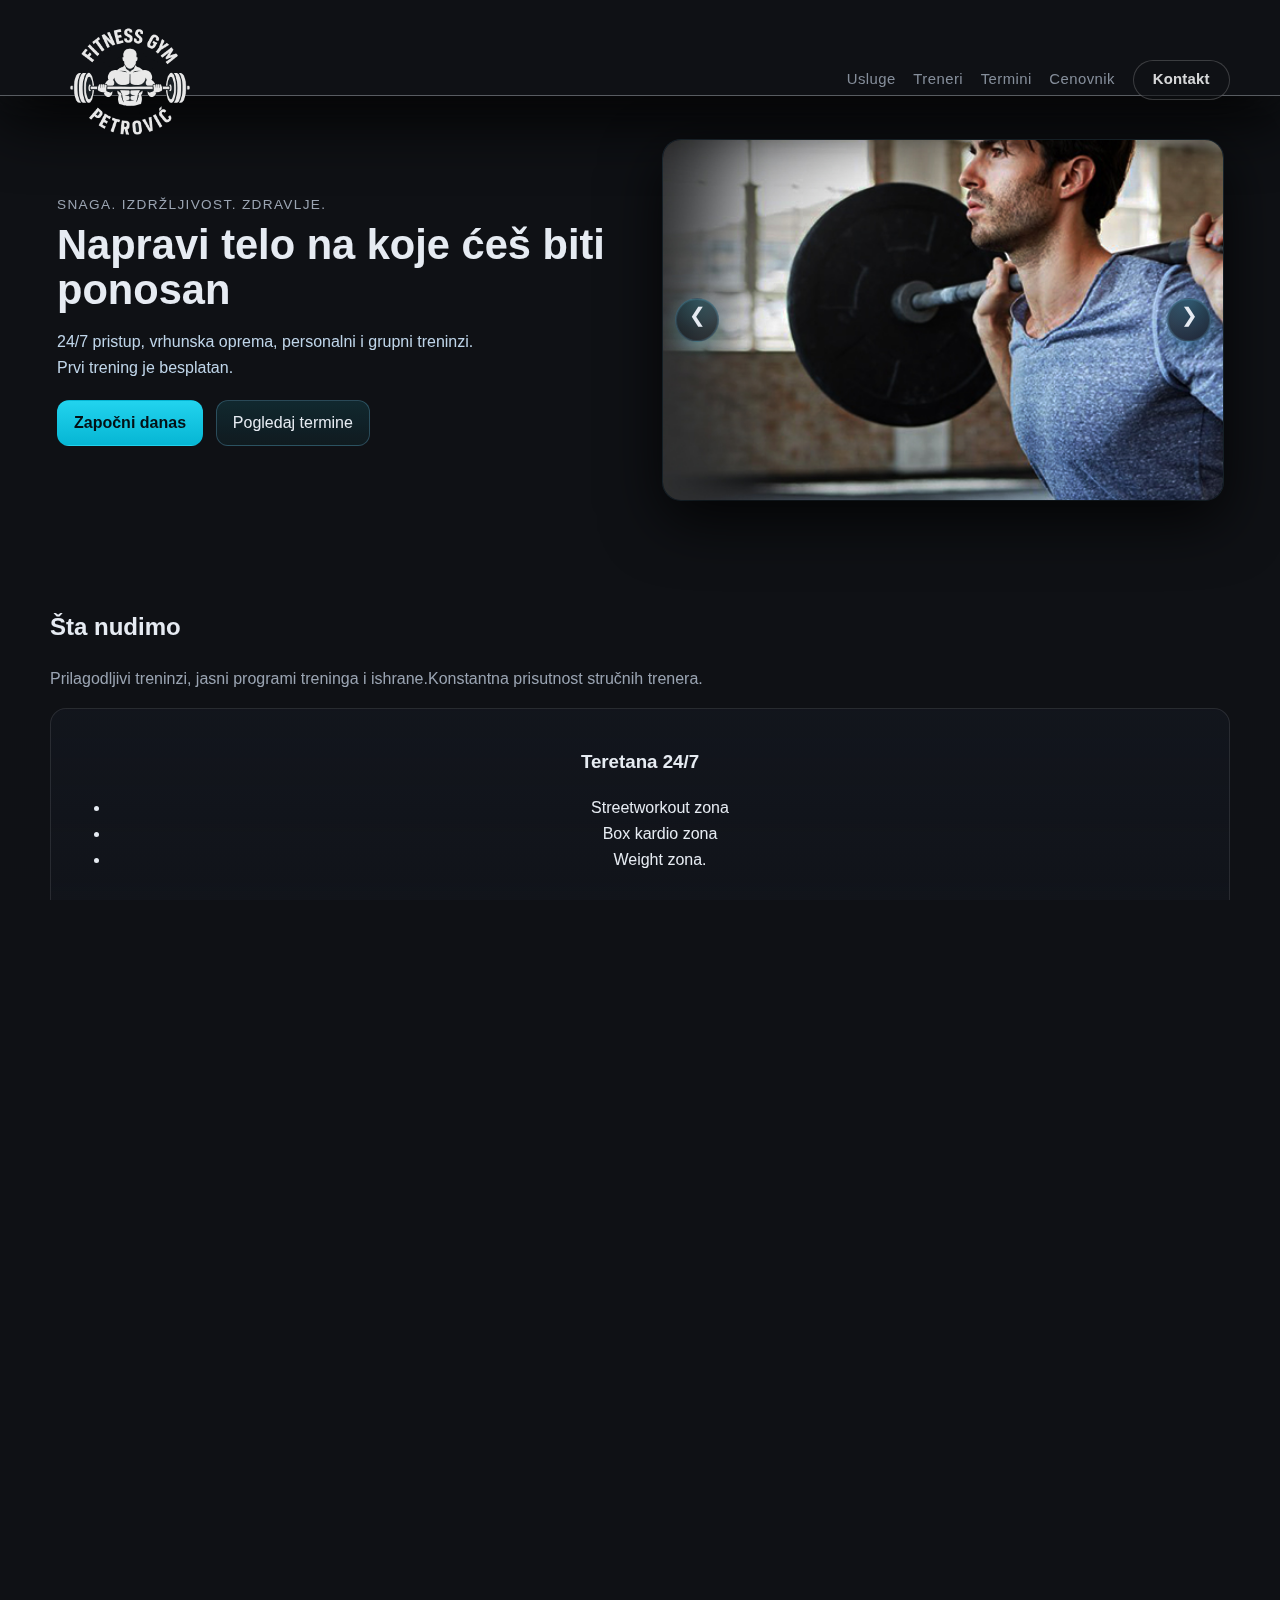
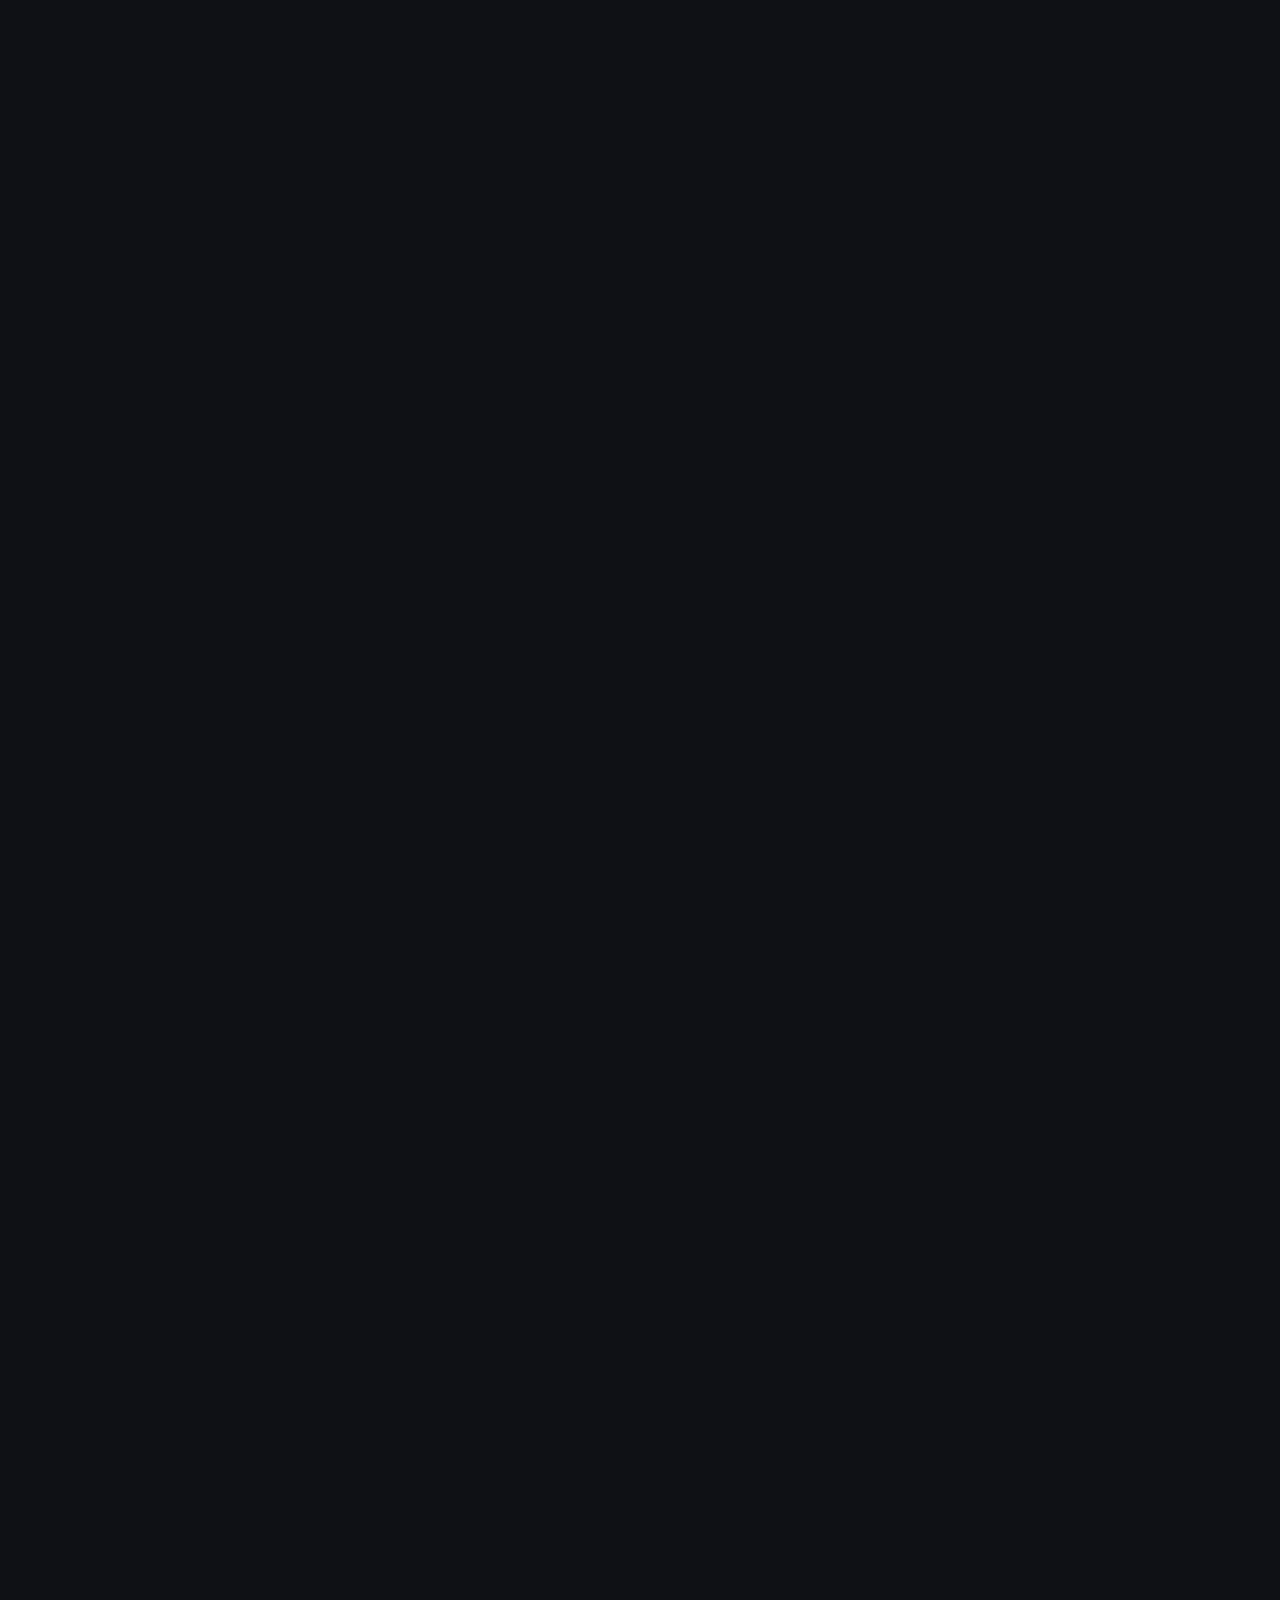
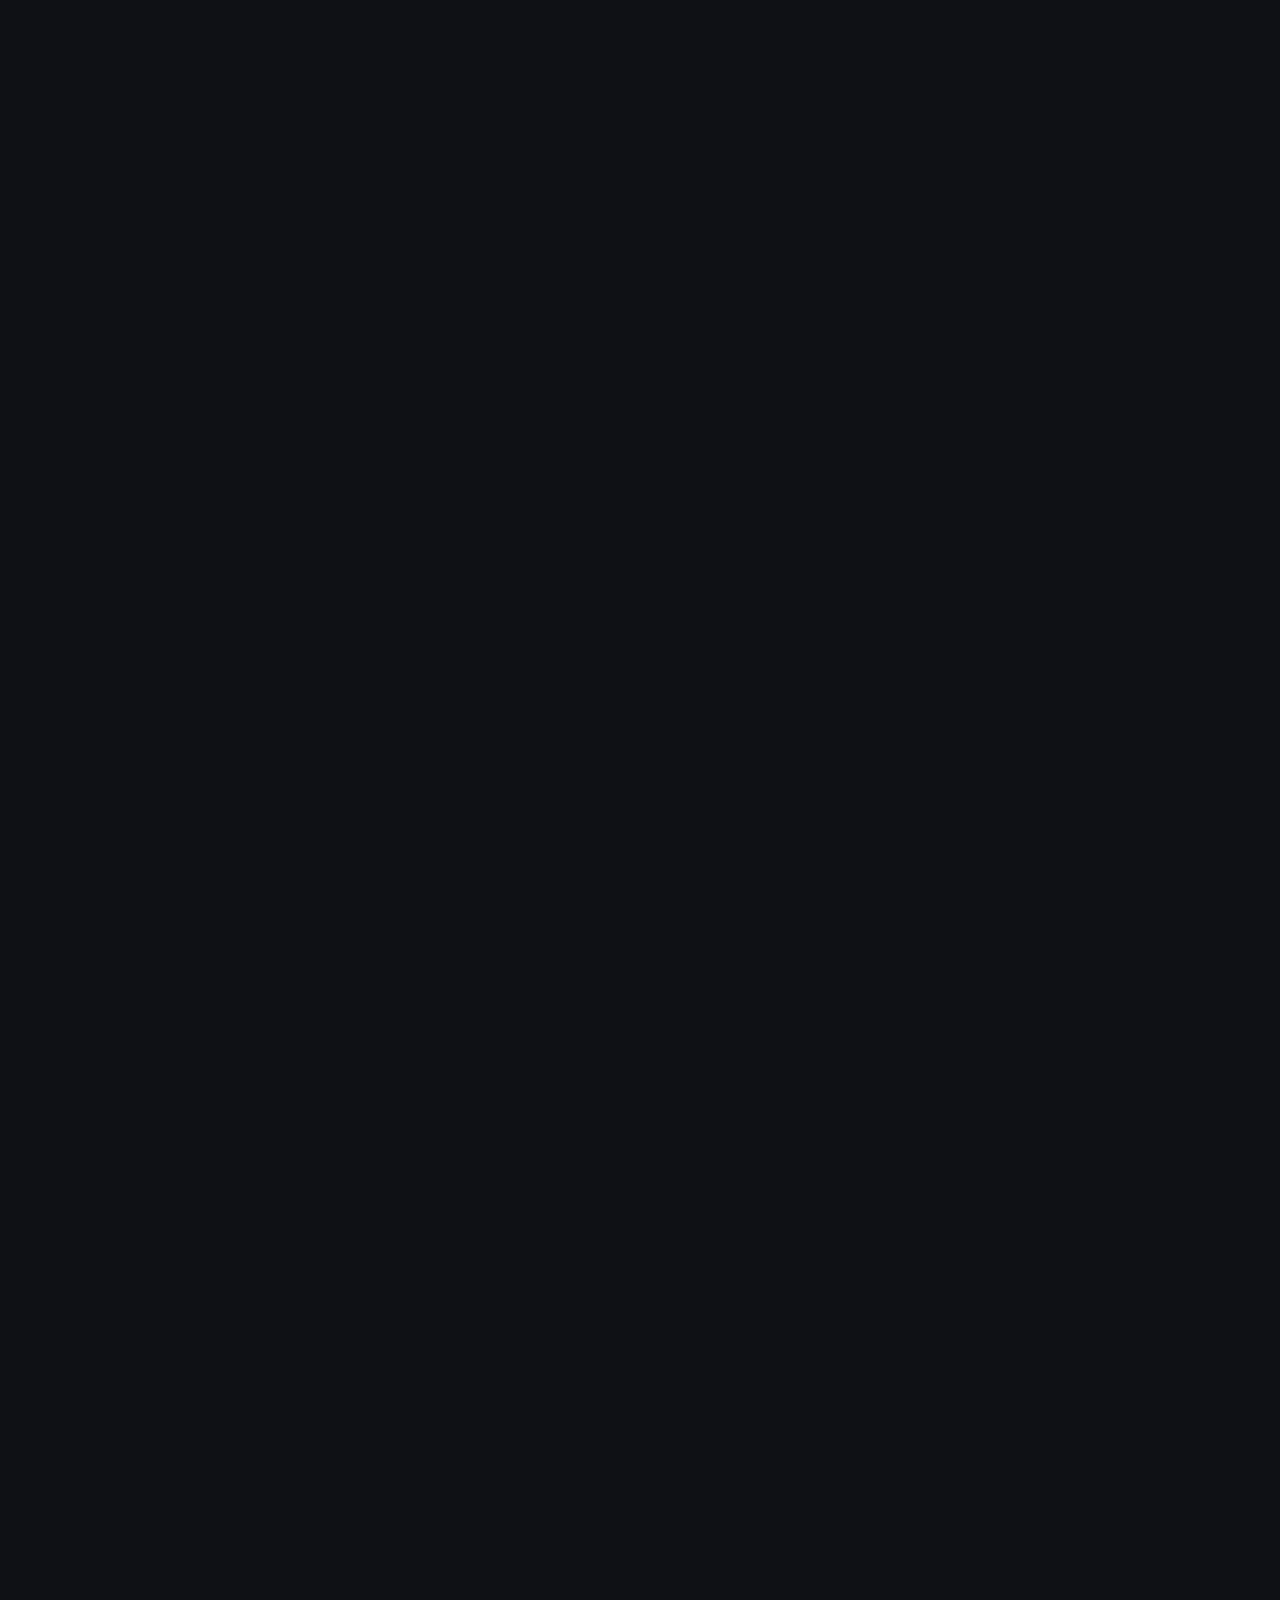
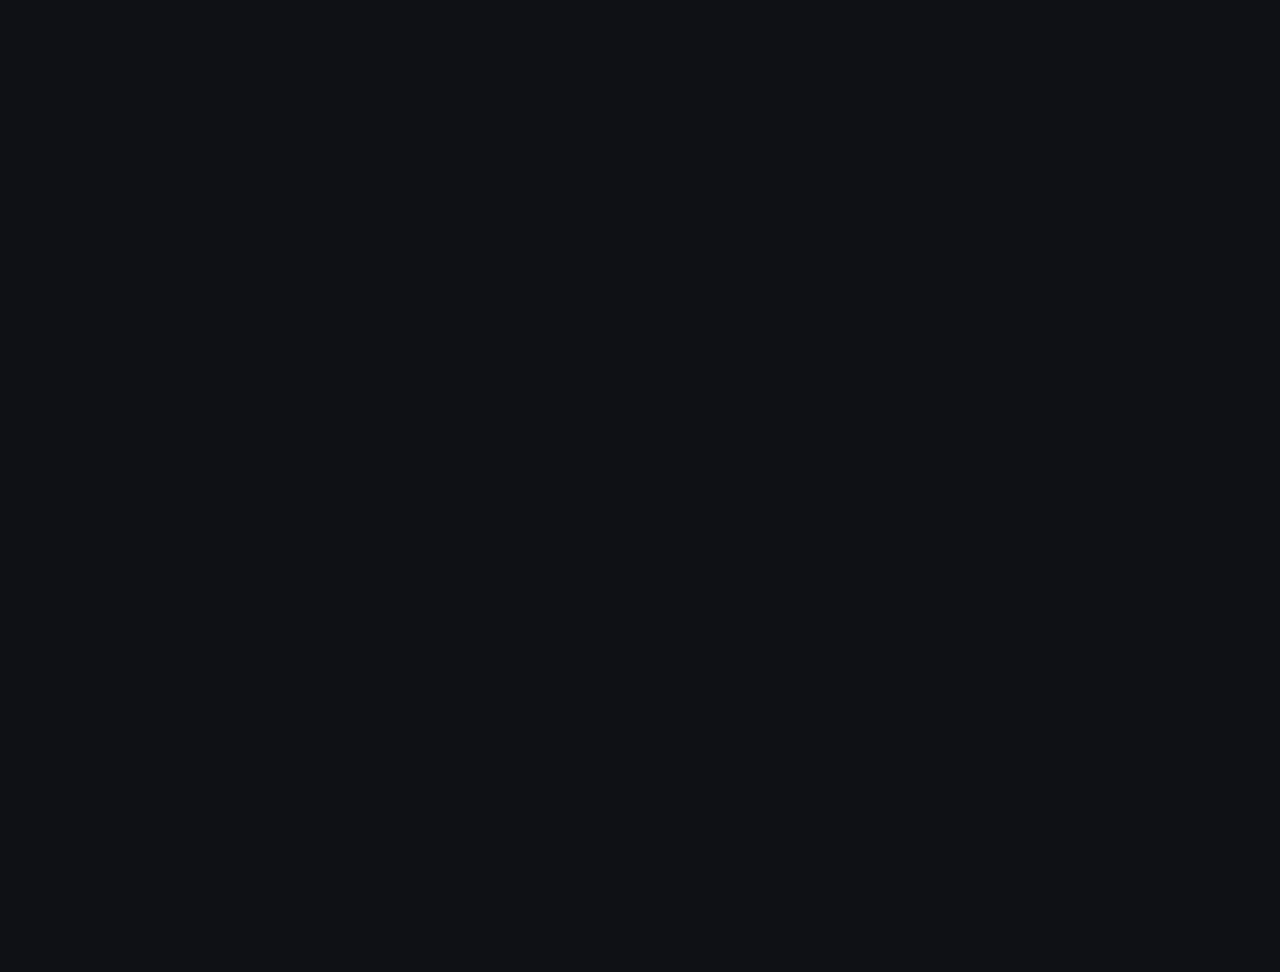
<file: index.html>
<!DOCTYPE html>
<html lang="sr">
<head>
  <meta charset="UTF-8" />
  <meta name="viewport" content="width=device-width, initial-scale=1" />
  <title>Petrović Gym — Tvoj put do forme</title>
  <meta name="description" content="Petrović Gym u Bloku 45 (Jurija Gagarina 273). 24/7 teretana, personalni i grupni treninzi, sauna i proteinski bar. Prvi trening besplatan!" />
  <link rel="stylesheet" type="text/css" href="gym.css">
  <meta property="og:type" content="website" />
  <meta property="og:title" content="Petrović Gym" />
  <meta property="og:description" content="Moderna teretana u Novom Beogradu. Učlani se danas i iskoristi promotivne pakete." />
  <meta property="og:url" content="https://www.petrovicgym.rs/" />
  <meta property="og:image" content="https://placehold.co/1200x630/png?text=Petrovic+Gym" />
  <meta name="twitter:card" content="summary_large_image" />
  <meta name="twitter:title" content="Petrović Gym" />
  <meta name="twitter:description" content="Moderna teretana u Novom Beogradu. Učlani se danas i iskoristi promotivne pakete." />
  <meta name="twitter:image" content="https://placehold.co/1200x630/png?text=Petrovic+Gym" />
  <link rel="canonical" href="https://www.petrovicgym.rs/" />
  <link rel="alternate" hrefLang="sr" href="https://www.petrovicgym.rs/" />
  <link rel="alternate" hrefLang="en" href="https://www.petrovicgym.rs/en" />
  <meta name="robots" content="index,follow" />
  <meta name="theme-color" content="#0f172a" />
</head>
<body>
  <header>
    <div class="container nav">
      <div class="brand">
        <img src="images/logo.png" class="logo">
      </div>
      <nav class="menu" id="menu">
        <a href="#services">Usluge</a>
        <a href="#trainers">Treneri</a>
        <a href="#schedule">Termini</a>
        <a href="#pricing">Cenovnik</a>
        <a href="#contact" class="btn">Kontakt</a>
      </nav>
      <button class="hamburger" id="hamburger" aria-label="Otvori meni">☰</button>
    </div>
  </header>

  <main>

    <section class="container">
      <div class="hero-grid">
        <div>
          <div class="eyebrow">Snaga. Izdržljivost. Zdravlje.</div>
          <h1 class="h1">Napravi telo na koje ćeš biti ponosan</h1>
          <p class="lead">24/7 pristup, vrhunska oprema, personalni i grupni treninzi.<br>Prvi trening je besplatan.</p>
          <div class="hero-cta">
            <a href="#pricing" class="btn btn-primary">Započni danas</a>
            <a href="#schedule" class="btn">Pogledaj termine</a>
          </div>
        </div>
        <div>
          <div class="main-media">
            <div class="slider-container">
              
              <div class="slide active">
                <img src="images/img1.jpg" alt="Image 1">
              </div>
              <div class="slide">
                <img src="images/img2.jpg" alt="Image 2">
              </div>
              <div class="slide">
                <img src="images/img3.jpg" alt="Image 2">
              </div>
              <div class="slide">
                <img src="images/img4.jpg" alt="Image 2">
              </div>
              <div class="slide">
                <img src="images/img5.jpg" alt="Image 2">
              </div>
              <div class="slide">
                <img src="images/img6.jpg" alt="Image 3">
              </div>
              
              <button class="prev" aria-label="Prethodna slika" title="Prethodna">
                    &#10094;<span class="sr-only">Prethodna slika</span>
              </button>

              <button class="next" aria-label="Sledeća slika" title="Sledeća">
                    &#10095;<span class="sr-only">Sledeća slika</span>
              </button>
            
            </div>
          </div>
        </div>
      </div>
    </section>

    <section id="services">
      <div class="container">
        <h2 class="h2">Šta nudimo</h2>
        <p style="color:var(--muted)">Prilagodljivi treninzi, jasni programi treninga i ishrane.Konstantna prisutnost stručnih trenera.</p>
        <div class="grid-3">
          <article class="card"><h3>Teretana 24/7</h3><ul><li>Streetworkout zona</li><li>Box kardio zona</li><li> Weight zona.</li><br><li>Street workout zona – savršena za vežbače koji vole trening na sopstvenoj težini i funkcionalni razvoj.<li>Box kardio zona – za eksplozivne treninge i poboljšanje kondicije.</li><li>Weight zona – moderna oprema za jačanje svih mišićnih grupa, od početnika do profesionalaca.</li></ul></article>
          <article class="card"><h3>Grupni treninzi</h3><ul><li>Boks - 3 grupe<br><li>Takmicari</li>Svaki dan od 20h<li>Rekreativci</li>Pon Uto Sre od 21:30<li>Mladji od 14 godina</li>
            Pon Uto Sre od 18:30<li>Teretana grupni treninzi</li><li>Kardio kik box</li></ul></article>
          <article class="card"><h3>Personalni treninzi</h3><ul><li>Individualni pristup – program prilagođen tvojim ciljevima, vremenu i trenutnoj formi.<li>Male grupe (do 6 ljudi) ili 1 na 1 sa trenerom za potpunu posvećenost.Ishrana i praćenje napretka – dobićeš plan ishrane i redovne konsultacije.</li><li>Boks 1 na 1 sa trenerom (kondicioni trening, kružni trening celog tela, trening snage i izdržljivosti).</li><li>Motivacija i podrška – treneri prate svaki tvoj korak i brinu o pravilnom izvođenju vežbi.</li></ul></article>
        </div>
      </div>
    </section>

    <section id="trainers">
      <div class="container">
        <h2>Naši treneri</h2>
        <p style="color:var(--muted)">Licencirani stručnjaci sa iskustvom u pripremi rekreativaca i takmičara.</p>
        <div class="trainers">
          <div class="card"><div class="avatar"><img src="images/radnik2.png" class="radnici"></div><h3>Marko Stojanović</h3><p>Specijalizovan za tehniku, snagu i kondiciju u boksu. Marko ima dugogodišnje iskustvo u radu sa početnicima i naprednim borcima, fokusirajući se na pravilnu formu, brzinu i izdržljivost. Njegovi treninzi kombinuju tehniku, kardio i snagu, pružajući vrhunske rezultate i samopouzdanje.</p></div>
          <div class="card"><div class="avatar"><img src="images/radnik3.png" class="radnici"></div><h3>Nikola Djuričić</h3><p>Licencirani fitness trener sa fokusom na izgradnju mišićne mase, jačanje tela i razvoj funkcionalne snage.Nikola kreira personalizovane planove vežbanja koji garantuju napredak, bez obzira na nivo forme.Njegovi treninzi su balansirani i motivišu svakog vežbača u nasoj teretani.</p></div>
          <div class="card"><div class="avatar"><img src="images/radnik1.png" class="radnici"></div><h3>Alen Kovač</h3><p>Stručnjak za grupne i personalne vođene treninge visokog intenziteta. Alen kombinuje elemente HIIT-a, snage i izdržljivosti, stvarajući dinamične i energične sesije koje podstiču brze rezultate. Poznat po svojoj motivaciji i pristupu koji inspiriše svakog člana.</p></div>
          <div class="card"><div class="avatar"><img src="images/radnik4.png" class="radnici"></div><h3>Spasoje Kovačević</h3><p>Spasoje pomaže klijentima da pronađu balans između pravilne ishrane i fizičke aktivnosti.Pravi individualne planove ishrane usklađene sa ciljevima – bilo da je u pitanju mršavljenje, povećanje mase ili zdrava rutina.Njegovi saveti kombinuju naučni pristup i praktične smernice za održiv napredak.</p></div>
        </div>
      </div>
    </section>

    <section id="schedule">
      <div class="container">
        <h2>Raspored treninga</h2>
        <div class="card" style="overflow-x:auto">
          <table class="schedule">
            <thead>
              <tr><th>Dan</th><th>09:00</th><th>13:00</th><th>19:00</th><th>21:00</th></tr>
            </thead>
            <tbody>
              <tr><td>Ponedeljak</td><td>Box - Kondicija</td><td>Open Gym</td><td>Snaga</td><td>Mobilnost</td></tr>
              <tr><td>Utorak</td><td>Snaga</td><td>Box - Tehnika</td><td>Open Gym</td><td>Kardio</td></tr>
              <tr><td>Sreda</td><td>Trčanje</td><td>Open Gym</td><td>Mobilnost</td><td>Box - Sparing</td></tr>
              <tr><td>Četvrtak</td><td>Open Gym</td><td>Core</td><td>Snaga</td><td>Box - kruzni trening</td></tr>
              <tr><td>Petak</td><td>Open Gym</td><td>Snaga</td><td>Trcanje</td><td>Core</td></tr>
              <tr><td>Subota</td><td>Kardio</td><td>Open Gym</td><td>Boks - Sparing</td><td>Mobilnost</td></tr>
            </tbody>
          </table>
        </div>
      </div>
    </section>

    <section id="pricing">
      <div class="container">
        <h2>Cenovnik programa</h2>
        <div class="pricing">
          <div class="price card">
            <h3>Basic</h3>
            <p class="plan-tagline">Za pocetak i lagani ulzazak u formu</p>
            <strong>3.500 RSD / mes.</strong>
            <ul>
              <li>8 ulazaka mesečno</li>
              <li>1 grupni trening</li>
              <li>Osnovni plan</li>
            </ul>
            <a href="program.html" class="btn" data-plan="Basic" data-price="3500">Kupi program</a>
          </div>
          <div class="price car popular">
            <h3>Plus</h3>
            <p class="plan-tagline">Idealno za redovan trening i napredak</p>
            <strong>4.900 RSD / mes.</strong>
            <ul>
              <li>Neograničen ulaz</li>
              <li>4 grupna treninga</li>
              <li>Napredni plan + savetovanje</li>
            </ul>
            <a href="program.html" class="btn" data-plan="Plus" data-price="4900">Kupi program</a>
          </div>
          <div class="price card">
            <h3>Pro</h3>
            <p class="plan-tagline">Za maksimalne rezultate i punu podršku</p>
            <strong>7.900 RSD / mes.</strong>
            <ul>
              <li>Neograničeno + sauna</li>
              <li>12 grupnih + 2 PT</li>
              <li>Detaljan plan ishrane</li>
            </ul>
            <a href="program.html" class="btn" data-plan="Pro" data-price="7900">Kupi program</a>
          </div>
        </div>
    </section>
    
    <section id="contact">
      <div class="container">
        <h2>Kontakt & prijava</h2>
        <p style="color:var(--muted)">Pozovi nas: <a href="tel:+381601234567">+381 60 123 4567</a></p>
        <div class="grid-3" style="grid-template-columns:1.2fr .8fr">
          <div class="card">
            <form action="send_mail.php" method="POST">
              <div class="form-row">
                <div class="field"><label>Ime i prezime</label><input type="text" placeholder="npr. Ana Petrović" required></div>
                <div class="field"><label>Telefon</label><input type="tel" placeholder="060 123 4567" required></div>
              </div>
              <div class="field"><label>Email</label><input type="email" placeholder="npr. ana@mail.com" required></div>
              <div class="field"><label>Plan</label><select name="plan"><option value="Basic">Basic – Cena programa 3.500 RSD / mes</option><option value="Plus">Plus  – Cena programa 4.900 RSD / mes</option><option value="Pror">Pro – Cena programa 7.900 RSD / mes</option></select></div>
              <div class="field"><label>Poruka</label><textarea rows="4" placeholder="Pitanja, termin za probni trening…"></textarea></div>
              <button class="btn btn-primary" type="submit">Pošalji</button>
            </form>
          </div>
          <aside class="card">
            <h3>Lokacija</h3>
            <p style="color:var(--muted)">Jurija Gagarina 273, Beograd</p>
            <div style="aspect-ratio:16/9;border-radius:12px;background:linear-gradient(135deg,#1f2937,#0b1220);border:1px solid rgba(125,211,252,.12);overflow:hidden">
              <iframe title="Mapa Petrovic Gym" src="https://www.google.com/maps?q=Jurija+Gagarina+273+Beograd&output=embed" width="100%" height="100%" loading="lazy" referrerpolicy="no-referrer-when-downgrade"></iframe>
            </div>
            <h3 style="margin-top:1rem">Radno vreme</h3>
            <p style="color:var(--muted)">Pon–Ned: 00–24</p>
          </aside>
        </div>
      </div>
    </section>
  </main>

  <script>
   const menu = document.getElementById('menu');
  const hamburger = document.getElementById('hamburger');

  if (menu && hamburger) {
    hamburger.addEventListener('click', () => {
      menu.classList.toggle('open');
    });

    // zatvaranje menija kad klikneš na link
    menu.querySelectorAll('a').forEach(link => {
      link.addEventListener('click', () => {
        menu.classList.remove('open');
      });
    });
  }

  // Footer godina
  document.getElementById('year').textContent = new Date().getFullYear();

    // Footer godina
    document.getElementById('year').textContent = new Date().getFullYear();

    (function(){
      const $ = (id)=>document.getElementById(id);
      const planSelect=$('planSelect'), periodSelect=$('periodSelect');
      const addons=[...document.querySelectorAll('.addon')];
      const totalEl=$('totalPrice'), linesEl=$('summaryLines');
      const promoEl=$('promo'), applyPromo=$('applyPromo');
      const buyBtns=[...document.querySelectorAll('a.btn[data-plan]')];
      let promoPct=0;

      buyBtns.forEach(b=>b.addEventListener('click',()=>{
        const plan=b.getAttribute('data-plan');
        [...planSelect.options].forEach(o=>o.selected=(o.value===plan));
        document.getElementById('checkout').scrollIntoView({behavior:'smooth'});
        update();
      }));

      applyPromo.addEventListener('click',()=>{
        const code=(promoEl.value||'').trim().toUpperCase();
        promoPct = code==='WELCOME10'?0.10: code==='STUDENT15'?0.15: 0;
        update();
      });

      [planSelect,periodSelect,...addons].forEach(el=>el.addEventListener('change',update));

      function getPlan(){ const o=planSelect.options[planSelect.selectedIndex]; return {name:o.value, price:+o.dataset.price}; }
      function getPeriod(){
        const o=periodSelect.options[periodSelect.selectedIndex];
        const mult=+o.dataset.mult;
        const disc=o.value==='quarterly'?0.10:o.value==='yearly'?0.20:0;
        return {label:o.textContent, mult, disc};
      }

      function update(){
        const plan=getPlan(), p=getPeriod();
        const adds=addons.filter(a=>a.checked).map(a=>({name:a.dataset.name, price:+a.dataset.price}));
        const base=plan.price*p.mult;
        const discAmt=base*p.disc;
        const addsSum=adds.reduce((s,a)=>s+a.price,0);
        const subtotal=base-discAmt+addsSum;
        const promoAmt=subtotal*promoPct;
        const total=Math.round(subtotal-promoAmt);

        linesEl.innerHTML='';
        [ `${plan.name} (${p.label}) — ${base.toLocaleString('sr-RS')} RSD`,
          p.disc?`Popust na period (${Math.round(p.disc*100)}%) — −${Math.round(discAmt).toLocaleString('sr-RS')} RSD`:'',
          adds.length?`Dodaci: ${adds.map(a=>a.name).join(', ')} — +${addsSum.toLocaleString('sr-RS')} RSD`:'',
          promoPct?`Promo (${Math.round(promoPct*100)}%) — −${Math.round(promoAmt).toLocaleString('sr-RS')} RSD`:
        ].filter(Boolean).forEach(t=>{const d=document.createElement('div'); d.textContent=t; linesEl.appendChild(d);});

        totalEl.textContent = total.toLocaleString('sr-RS');
        // ZAMENI svojim checkout URL-om:
        const payLink=`https://example-payments.com/checkout?plan=${encodeURIComponent(plan.name)}&months=${p.mult}&addons=${encodeURIComponent(adds.map(a=>a.name).join(','))}&total=${total}`;
        document.getElementById('payCard').setAttribute('href',payLink);
      }
      update();
    })();

  </script>

  <script>
    let slideIndex = 0;
    const slides = document.querySelectorAll('.slide');
    const prevButton = document.querySelector('.prev');
    const nextButton = document.querySelector('.next');

    function showSlide(n) {
      for (let i = 0; i < slides.length; i++) {
        slides[i].style.opacity = 0;
      }
      slideIndex = (n + slides.length) % slides.length; // Correctly handle negative and large indices
      slides[slideIndex].style.opacity = 1;
    }

    function nextSlide() {
      showSlide(slideIndex + 1);
    }

    function prevSlide() {
      showSlide(slideIndex - 1);
    }

    nextButton.addEventListener('click', nextSlide);
    prevButton.addEventListener('click', prevSlide);

    showSlide(slideIndex); // Initial display

    document.addEventListener("DOMContentLoaded", function () {
    const form = document.querySelector("form");
    const popup = document.getElementById("form-success");

    if (form) {
        form.addEventListener("submit", function (e) {
            e.preventDefault(); // sprečava reload sajta

            popup.classList.add("show");

            // sakrij posle 2 sekunde
            setTimeout(() => {
                popup.classList.remove("show");
            }, 2000);
        });
    }
});
  </script>

<div id="form-success" class="success-popup">
    <span class="check">✅</span>
    <p>Vaša kontakt prijava je uspešno poslata!</p>
</div>

</body>
</html>
</file>
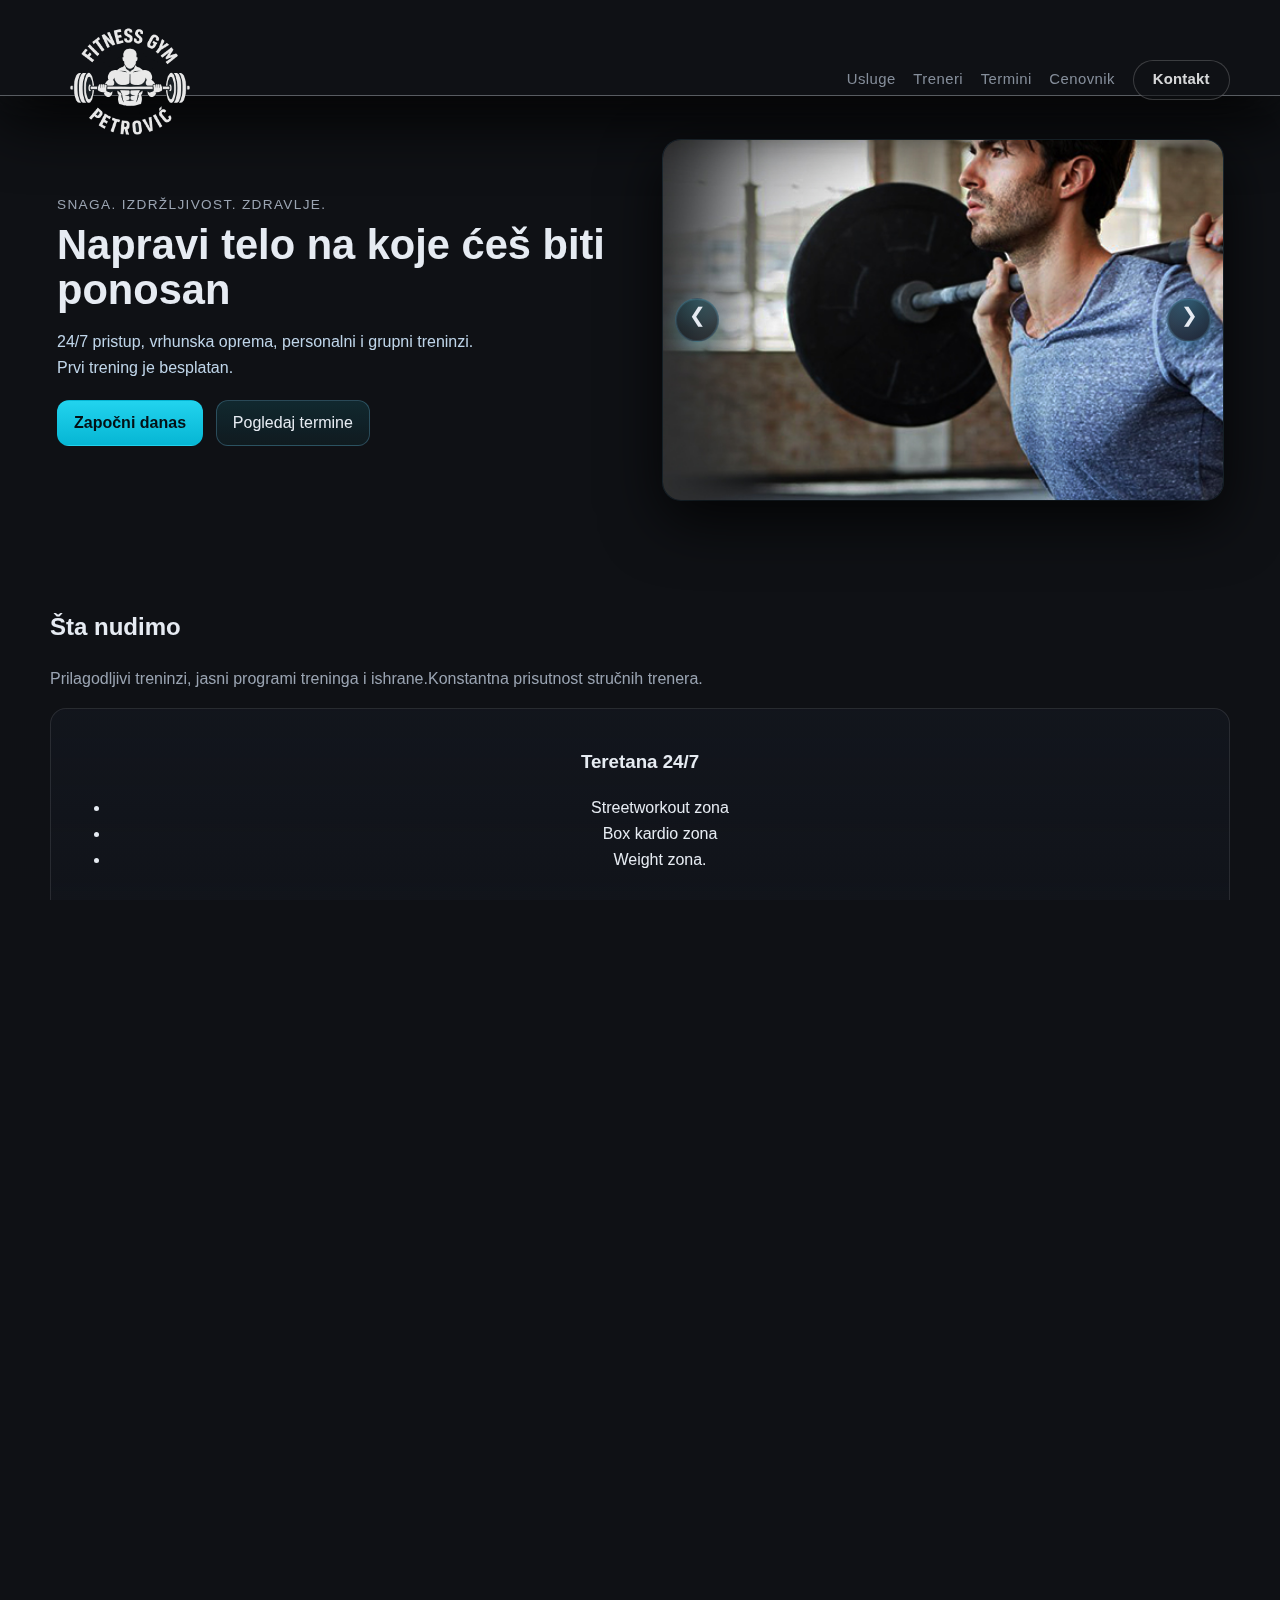
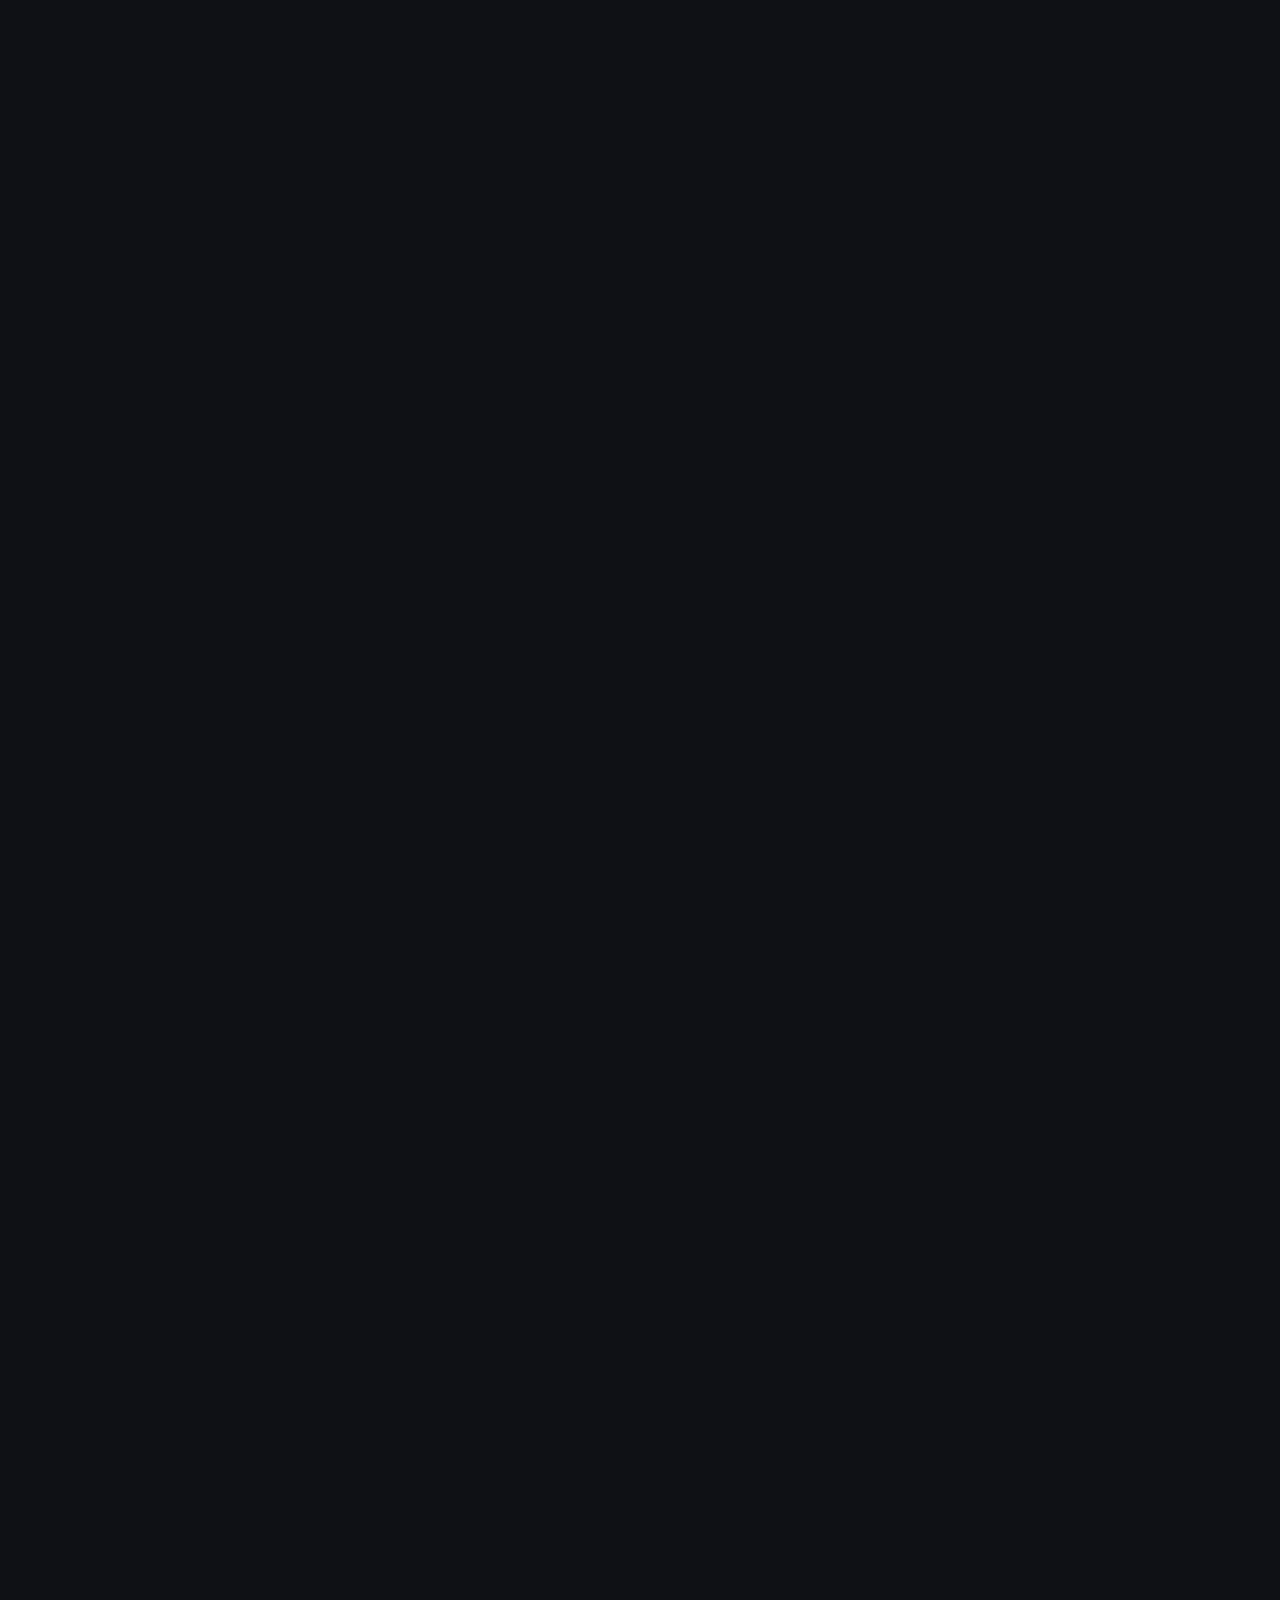
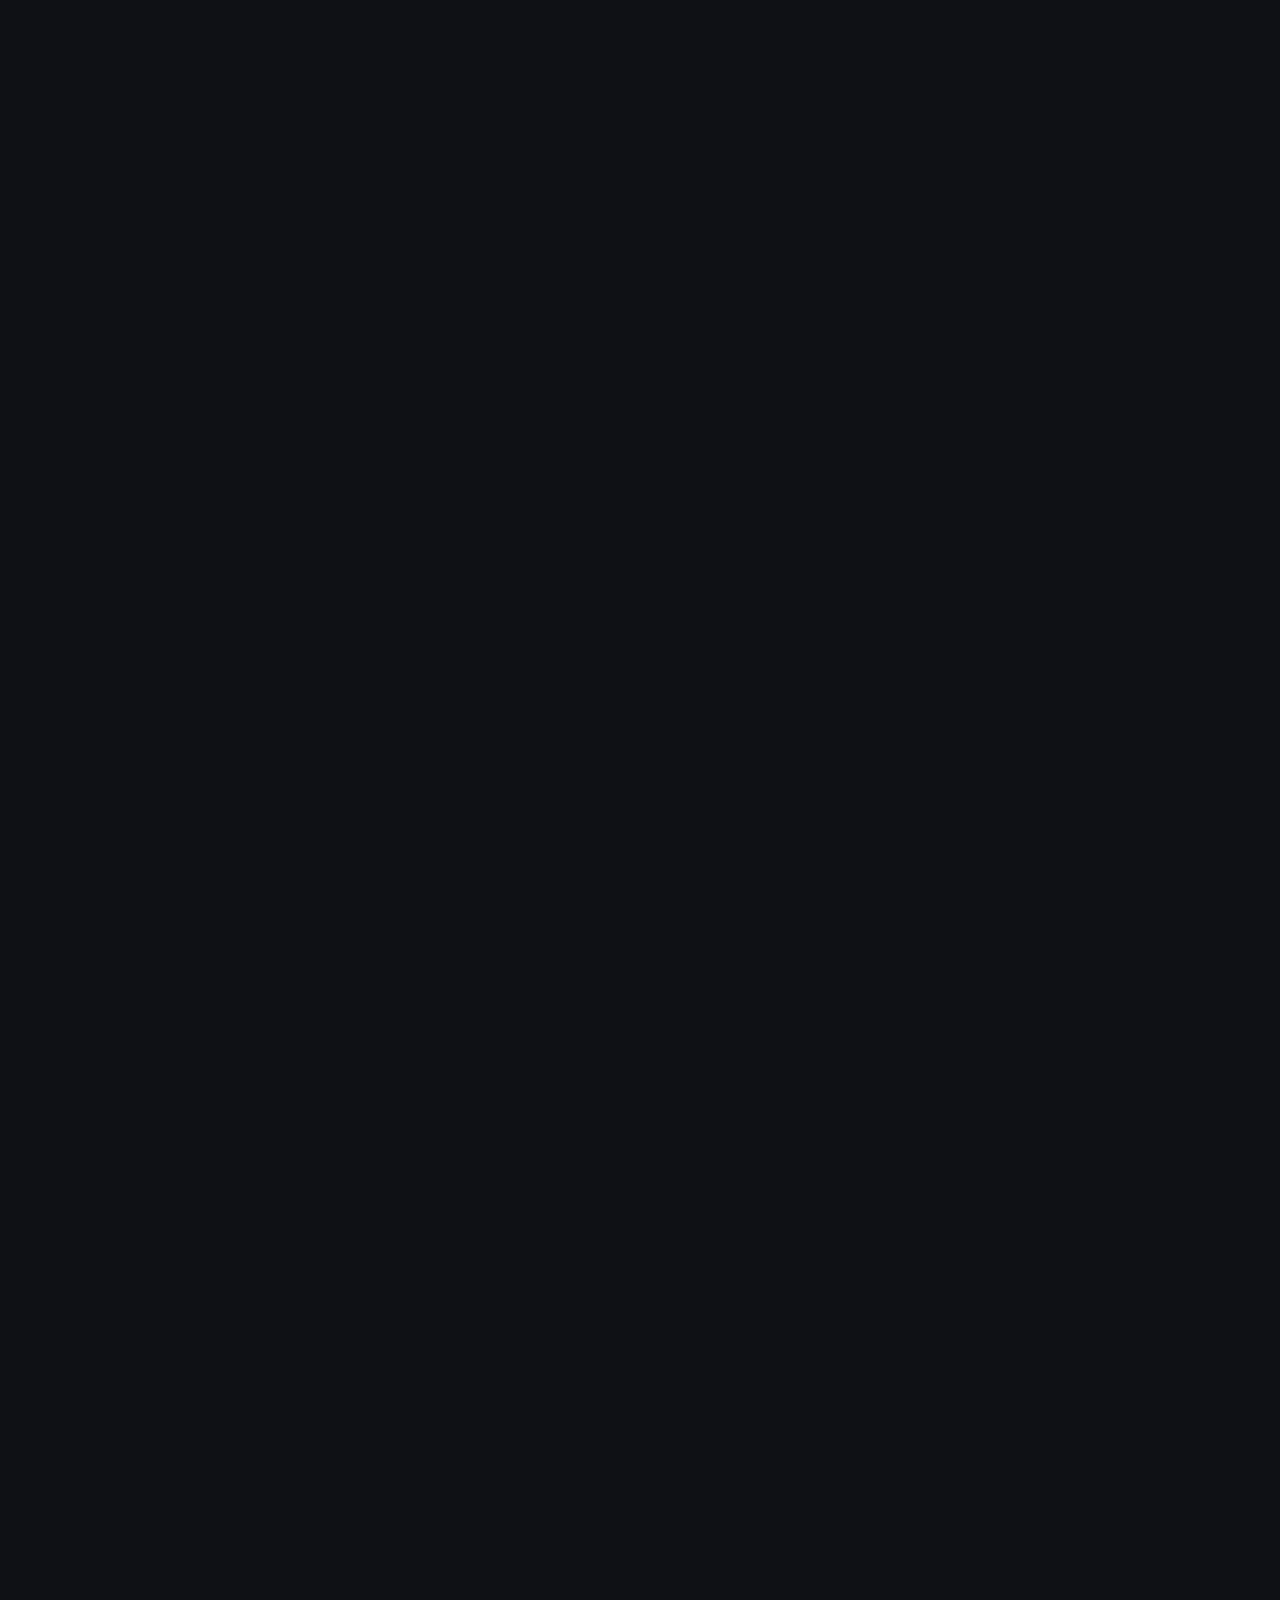
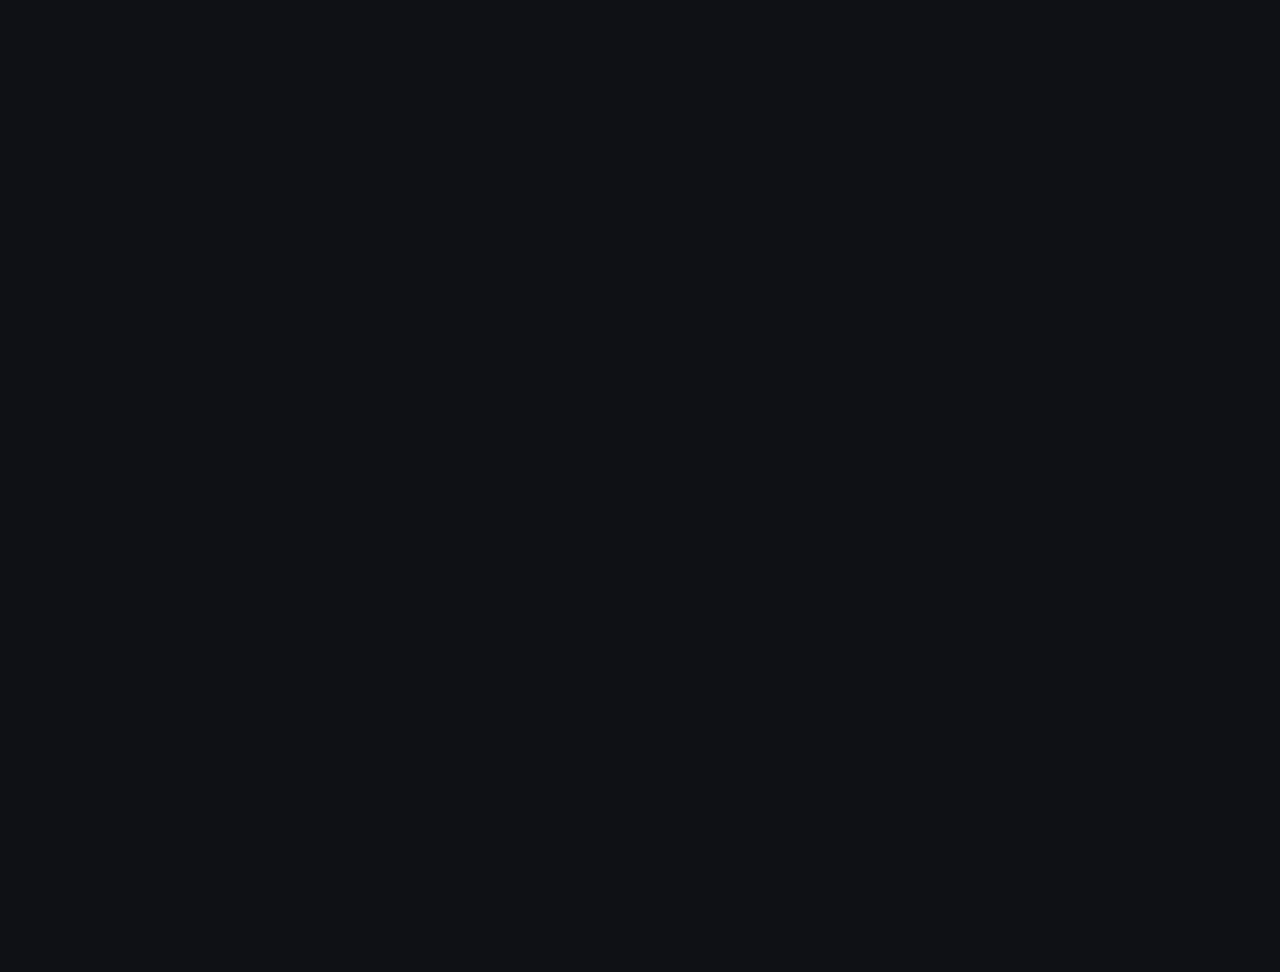
<file: gym.html>
<!DOCTYPE html>
<html lang="sr">
<head>
  <meta charset="UTF-8" />
  <meta name="viewport" content="width=device-width, initial-scale=1" />
  <title>Petrović Gym — Tvoj put do forme</title>
  <meta name="description" content="Petrović Gym u Bloku 45 (Jurija Gagarina 273). 24/7 teretana, personalni i grupni treninzi, sauna i proteinski bar. Prvi trening besplatan!" />
  <link rel="stylesheet" type="text/css" href="gym.css">
  <meta property="og:type" content="website" />
  <meta property="og:title" content="Petrović Gym" />
  <meta property="og:description" content="Moderna teretana u Novom Beogradu. Učlani se danas i iskoristi promotivne pakete." />
  <meta property="og:url" content="https://www.petrovicgym.rs/" />
  <meta property="og:image" content="https://placehold.co/1200x630/png?text=Petrovic+Gym" />
  <meta name="twitter:card" content="summary_large_image" />
  <meta name="twitter:title" content="Petrović Gym" />
  <meta name="twitter:description" content="Moderna teretana u Novom Beogradu. Učlani se danas i iskoristi promotivne pakete." />
  <meta name="twitter:image" content="https://placehold.co/1200x630/png?text=Petrovic+Gym" />
  <link rel="canonical" href="https://www.petrovicgym.rs/" />
  <link rel="alternate" hrefLang="sr" href="https://www.petrovicgym.rs/" />
  <link rel="alternate" hrefLang="en" href="https://www.petrovicgym.rs/en" />
  <meta name="robots" content="index,follow" />
  <meta name="theme-color" content="#0f172a" />
</head>
<body>
  <header>
    <div class="container nav">
      <div class="brand">
        <img src="images/logo.png" class="logo">
      </div>
      <nav class="menu" id="menu">
        <a href="#services">Usluge</a>
        <a href="#trainers">Treneri</a>
        <a href="#schedule">Termini</a>
        <a href="#pricing">Cenovnik</a>
        <a href="#contact" class="btn">Kontakt</a>
      </nav>
      <button class="hamburger" id="hamburger" aria-label="Otvori meni">☰</button>
    </div>
  </header>

  <main>

    <section class="container">
      <div class="hero-grid">
        <div>
          <div class="eyebrow">Snaga. Izdržljivost. Zdravlje.</div>
          <h1 class="h1">Napravi telo na koje ćeš biti ponosan</h1>
          <p class="lead">24/7 pristup, vrhunska oprema, personalni i grupni treninzi.<br>Prvi trening je besplatan.</p>
          <div class="hero-cta">
            <a href="#pricing" class="btn btn-primary">Započni danas</a>
            <a href="#schedule" class="btn">Pogledaj termine</a>
          </div>
        </div>
        <div>
          <div class="grid-3" style="grid-template-columns:repeat(3,1fr)">
            <div class="slider-container">
              
              <div class="slide active">
                <img src="images/img1.jpg" alt="Image 1">
              </div>
              <div class="slide">
                <img src="images/img2.jpg" alt="Image 2">
              </div>
              <div class="slide">
                <img src="images/img3.jpg" alt="Image 2">
              </div>
              <div class="slide">
                <img src="images/img4.jpg" alt="Image 2">
              </div>
              <div class="slide">
                <img src="images/img5.jpg" alt="Image 2">
              </div>
              <div class="slide">
                <img src="images/img6.jpg" alt="Image 3">
              </div>
              
              <button class="prev" aria-label="Prethodna slika" title="Prethodna">
                    &#10094;<span class="sr-only">Prethodna slika</span>
              </button>

              <button class="next" aria-label="Sledeća slika" title="Sledeća">
                    &#10095;<span class="sr-only">Sledeća slika</span>
              </button>
            
            </div>
          </div>
        </div>
      </div>
    </section>

    <section id="services">
      <div class="container">
        <h2 class="h2">Šta nudimo</h2>
        <p style="color:var(--muted)">Prilagodljivi treninzi, jasni programi treninga i ishrane.Konstantna prisutnost stručnih trenera.</p>
        <div class="grid-3">
          <article class="card"><h3>Teretana 24/7</h3><ul><li>Streetworkout zona</li><li>Box kardio zona</li><li> Weight zona.</li><br><li>Street workout zona – savršena za vežbače koji vole trening na sopstvenoj težini i funkcionalni razvoj.<li>Box kardio zona – za eksplozivne treninge i poboljšanje kondicije.</li><li>Weight zona – moderna oprema za jačanje svih mišićnih grupa, od početnika do profesionalaca.</li></ul></article>
          <article class="card"><h3>Grupni treninzi</h3><ul><li>Boks - 3 grupe<br><li>Takmicari</li>Svaki dan od 20h<li>Rekreativci</li>Pon Uto Sre od 21:30<li>Mladji od 14 godina</li>
            Pon Uto Sre od 18:30<li>Teretana grupni treninzi</li><li>Kardio kik box</li></ul></article>
          <article class="card"><h3>Personalni treninzi</h3><ul><li>Individualni pristup – program prilagođen tvojim ciljevima, vremenu i trenutnoj formi.<li>Male grupe (do 6 ljudi) ili 1 na 1 sa trenerom za potpunu posvećenost.Ishrana i praćenje napretka – dobićeš plan ishrane i redovne konsultacije.</li><li>Boks 1 na 1 sa trenerom (kondicioni trening, kružni trening celog tela, trening snage i izdržljivosti).</li><li>Motivacija i podrška – treneri prate svaki tvoj korak i brinu o pravilnom izvođenju vežbi.</li></ul></article>
        </div>
      </div>
    </section>

    <section id="trainers">
      <div class="container">
        <h2>Naši treneri</h2>
        <p style="color:var(--muted)">Licencirani stručnjaci sa iskustvom u pripremi rekreativaca i takmičara.</p>
        <div class="trainers">
          <div class="card"><div class="avatar"><img src="images/radnik2.png" class="radnici"></div><h3>Marko Stojanović</h3><p>Specijalizovan za tehniku, snagu i kondiciju u boksu. Marko ima dugogodišnje iskustvo u radu sa početnicima i naprednim borcima, fokusirajući se na pravilnu formu, brzinu i izdržljivost. Njegovi treninzi kombinuju tehniku, kardio i snagu, pružajući vrhunske rezultate i samopouzdanje.</p></div>
          <div class="card"><div class="avatar"><img src="images/radnik3.png" class="radnici"></div><h3>Nikola Djuričić</h3><p>Licencirani fitness trener sa fokusom na izgradnju mišićne mase, jačanje tela i razvoj funkcionalne snage.Nikola kreira personalizovane planove vežbanja koji garantuju napredak, bez obzira na nivo forme.Njegovi treninzi su balansirani i motivišu svakog vežbača u nasoj teretani.</p></div>
          <div class="card"><div class="avatar"><img src="images/radnik1.png" class="radnici"></div><h3>Alen Kovač</h3><p>Stručnjak za grupne i personalne vođene treninge visokog intenziteta. Alen kombinuje elemente HIIT-a, snage i izdržljivosti, stvarajući dinamične i energične sesije koje podstiču brze rezultate. Poznat po svojoj motivaciji i pristupu koji inspiriše svakog člana.</p></div>
          <div class="card"><div class="avatar"><img src="images/radnik4.png" class="radnici"></div><h3>Spasoje Kovačević</h3><p>Spasoje pomaže klijentima da pronađu balans između pravilne ishrane i fizičke aktivnosti.Pravi individualne planove ishrane usklađene sa ciljevima – bilo da je u pitanju mršavljenje, povećanje mase ili zdrava rutina.Njegovi saveti kombinuju naučni pristup i praktične smernice za održiv napredak.</p></div>
        </div>
      </div>
    </section>

    <section id="schedule">
      <div class="container">
        <h2>Raspored treninga</h2>
        <div class="card" style="overflow-x:auto">
          <table class="schedule">
            <thead>
              <tr><th>Dan</th><th>09:00</th><th>13:00</th><th>19:00</th><th>21:00</th></tr>
            </thead>
            <tbody>
              <tr><td>Ponedeljak</td><td>Box - Kondicija</td><td>Open Gym</td><td>Snaga</td><td>Mobilnost</td></tr>
              <tr><td>Utorak</td><td>Snaga</td><td>Box - Tehnika</td><td>Open Gym</td><td>Kardio</td></tr>
              <tr><td>Sreda</td><td>Trčanje</td><td>Open Gym</td><td>Mobilnost</td><td>Box - Sparing</td></tr>
              <tr><td>Četvrtak</td><td>Open Gym</td><td>Core</td><td>Snaga</td><td>Box - kruzni trening</td></tr>
              <tr><td>Petak</td><td>Open Gym</td><td>Snaga</td><td>Trcanje</td><td>Core</td></tr>
              <tr><td>Subota</td><td>Kardio</td><td>Open Gym</td><td>Boks - Sparing</td><td>Mobilnost</td></tr>
            </tbody>
          </table>
        </div>
      </div>
    </section>

    <section id="pricing">
      <div class="container">
        <h2>Cenovnik programa</h2>
        <div class="pricing">
          <div class="price card">
            <h3>Basic</h3>
            <p class="plan-tagline">Za pocetak i lagani ulzazak u formu</p>
            <strong>3.500 RSD / mes.</strong>
            <ul>
              <li>8 ulazaka mesečno</li>
              <li>1 grupni trening</li>
              <li>Osnovni plan</li>
            </ul>
            <a href="program.html" class="btn" data-plan="Basic" data-price="3500">Kupi program</a>
          </div>
          <div class="price car popular">
            <h3>Plus</h3>
            <p class="plan-tagline">Idealno za redovan trening i napredak</p>
            <strong>4.900 RSD / mes.</strong>
            <ul>
              <li>Neograničen ulaz</li>
              <li>4 grupna treninga</li>
              <li>Napredni plan + savetovanje</li>
            </ul>
            <a href="program.html" class="btn" data-plan="Plus" data-price="4900">Kupi program</a>
          </div>
          <div class="price card">
            <h3>Pro</h3>
            <p class="plan-tagline">Za maksimalne rezultate i punu podršku</p>
            <strong>7.900 RSD / mes.</strong>
            <ul>
              <li>Neograničeno + sauna</li>
              <li>12 grupnih + 2 PT</li>
              <li>Detaljan plan ishrane</li>
            </ul>
            <a href="program.html" class="btn" data-plan="Pro" data-price="7900">Kupi program</a>
          </div>
        </div>
    </section>
    
    <section id="contact">
      <div class="container">
        <h2>Kontakt & prijava</h2>
        <p style="color:var(--muted)">Pozovi nas: <a href="tel:+381601234567">+381 60 123 4567</a></p>
        <div class="grid-3" style="grid-template-columns:1.2fr .8fr">
          <div class="card">
            <form action="send_mail.php" method="POST">
              <div class="form-row">
                <div class="field"><label>Ime i prezime</label><input type="text" placeholder="npr. Ana Petrović" required></div>
                <div class="field"><label>Telefon</label><input type="tel" placeholder="060 123 4567" required></div>
              </div>
              <div class="field"><label>Email</label><input type="email" placeholder="npr. ana@mail.com" required></div>
              <div class="field"><label>Plan</label><select name="plan"><option value="Basic">Basic – Cena programa 3.500 RSD / mes</option><option value="Plus">Plus  – Cena programa 4.900 RSD / mes</option><option value="Pror">Pro – Cena programa 7.900 RSD / mes</option></select></div>
              <div class="field"><label>Poruka</label><textarea rows="4" placeholder="Pitanja, termin za probni trening…"></textarea></div>
              <button class="btn btn-primary" type="submit">Pošalji</button>
            </form>
          </div>
          <aside class="card">
            <h3>Lokacija</h3>
            <p style="color:var(--muted)">Jurija Gagarina 273, Beograd</p>
            <div style="aspect-ratio:16/9;border-radius:12px;background:linear-gradient(135deg,#1f2937,#0b1220);border:1px solid rgba(125,211,252,.12);overflow:hidden">
              <iframe title="Mapa Petrovic Gym" src="https://www.google.com/maps?q=Jurija+Gagarina+273+Beograd&output=embed" width="100%" height="100%" loading="lazy" referrerpolicy="no-referrer-when-downgrade"></iframe>
            </div>
            <h3 style="margin-top:1rem">Radno vreme</h3>
            <p style="color:var(--muted)">Pon–Ned: 00–24</p>
          </aside>
        </div>
      </div>
    </section>
  </main>

  <script>
    document.getElementById('hamburger')?.addEventListener('click',()=>document.getElementById('menu').classList.toggle('open'));
    // Footer godina
    document.getElementById('year').textContent = new Date().getFullYear();

    (function(){
      const $ = (id)=>document.getElementById(id);
      const planSelect=$('planSelect'), periodSelect=$('periodSelect');
      const addons=[...document.querySelectorAll('.addon')];
      const totalEl=$('totalPrice'), linesEl=$('summaryLines');
      const promoEl=$('promo'), applyPromo=$('applyPromo');
      const buyBtns=[...document.querySelectorAll('a.btn[data-plan]')];
      let promoPct=0;

      buyBtns.forEach(b=>b.addEventListener('click',()=>{
        const plan=b.getAttribute('data-plan');
        [...planSelect.options].forEach(o=>o.selected=(o.value===plan));
        document.getElementById('checkout').scrollIntoView({behavior:'smooth'});
        update();
      }));

      applyPromo.addEventListener('click',()=>{
        const code=(promoEl.value||'').trim().toUpperCase();
        promoPct = code==='WELCOME10'?0.10: code==='STUDENT15'?0.15: 0;
        update();
      });

      [planSelect,periodSelect,...addons].forEach(el=>el.addEventListener('change',update));

      function getPlan(){ const o=planSelect.options[planSelect.selectedIndex]; return {name:o.value, price:+o.dataset.price}; }
      function getPeriod(){
        const o=periodSelect.options[periodSelect.selectedIndex];
        const mult=+o.dataset.mult;
        const disc=o.value==='quarterly'?0.10:o.value==='yearly'?0.20:0;
        return {label:o.textContent, mult, disc};
      }

      function update(){
        const plan=getPlan(), p=getPeriod();
        const adds=addons.filter(a=>a.checked).map(a=>({name:a.dataset.name, price:+a.dataset.price}));
        const base=plan.price*p.mult;
        const discAmt=base*p.disc;
        const addsSum=adds.reduce((s,a)=>s+a.price,0);
        const subtotal=base-discAmt+addsSum;
        const promoAmt=subtotal*promoPct;
        const total=Math.round(subtotal-promoAmt);

        linesEl.innerHTML='';
        [ `${plan.name} (${p.label}) — ${base.toLocaleString('sr-RS')} RSD`,
          p.disc?`Popust na period (${Math.round(p.disc*100)}%) — −${Math.round(discAmt).toLocaleString('sr-RS')} RSD`:'',
          adds.length?`Dodaci: ${adds.map(a=>a.name).join(', ')} — +${addsSum.toLocaleString('sr-RS')} RSD`:'',
          promoPct?`Promo (${Math.round(promoPct*100)}%) — −${Math.round(promoAmt).toLocaleString('sr-RS')} RSD`:
        ].filter(Boolean).forEach(t=>{const d=document.createElement('div'); d.textContent=t; linesEl.appendChild(d);});

        totalEl.textContent = total.toLocaleString('sr-RS');
        // ZAMENI svojim checkout URL-om:
        const payLink=`https://example-payments.com/checkout?plan=${encodeURIComponent(plan.name)}&months=${p.mult}&addons=${encodeURIComponent(adds.map(a=>a.name).join(','))}&total=${total}`;
        document.getElementById('payCard').setAttribute('href',payLink);
      }
      update();
    })();

  </script>

  <script>
    let slideIndex = 0;
    const slides = document.querySelectorAll('.slide');
    const prevButton = document.querySelector('.prev');
    const nextButton = document.querySelector('.next');

    function showSlide(n) {
      for (let i = 0; i < slides.length; i++) {
        slides[i].style.opacity = 0;
      }
      slideIndex = (n + slides.length) % slides.length; // Correctly handle negative and large indices
      slides[slideIndex].style.opacity = 1;
    }

    function nextSlide() {
      showSlide(slideIndex + 1);
    }

    function prevSlide() {
      showSlide(slideIndex - 1);
    }

    nextButton.addEventListener('click', nextSlide);
    prevButton.addEventListener('click', prevSlide);

    showSlide(slideIndex); // Initial display

    document.addEventListener("DOMContentLoaded", function () {
    const form = document.querySelector("form");
    const popup = document.getElementById("form-success");

    if (form) {
        form.addEventListener("submit", function (e) {
            e.preventDefault(); // sprečava reload sajta

            popup.classList.add("show");

            // sakrij posle 2 sekunde
            setTimeout(() => {
                popup.classList.remove("show");
            }, 2000);
        });
    }
});
  </script>

<div id="form-success" class="success-popup">
    <span class="check">✅</span>
    <p>Vaša kontakt prijava je uspešno poslata!</p>
</div>

</body>
</html>
</file>
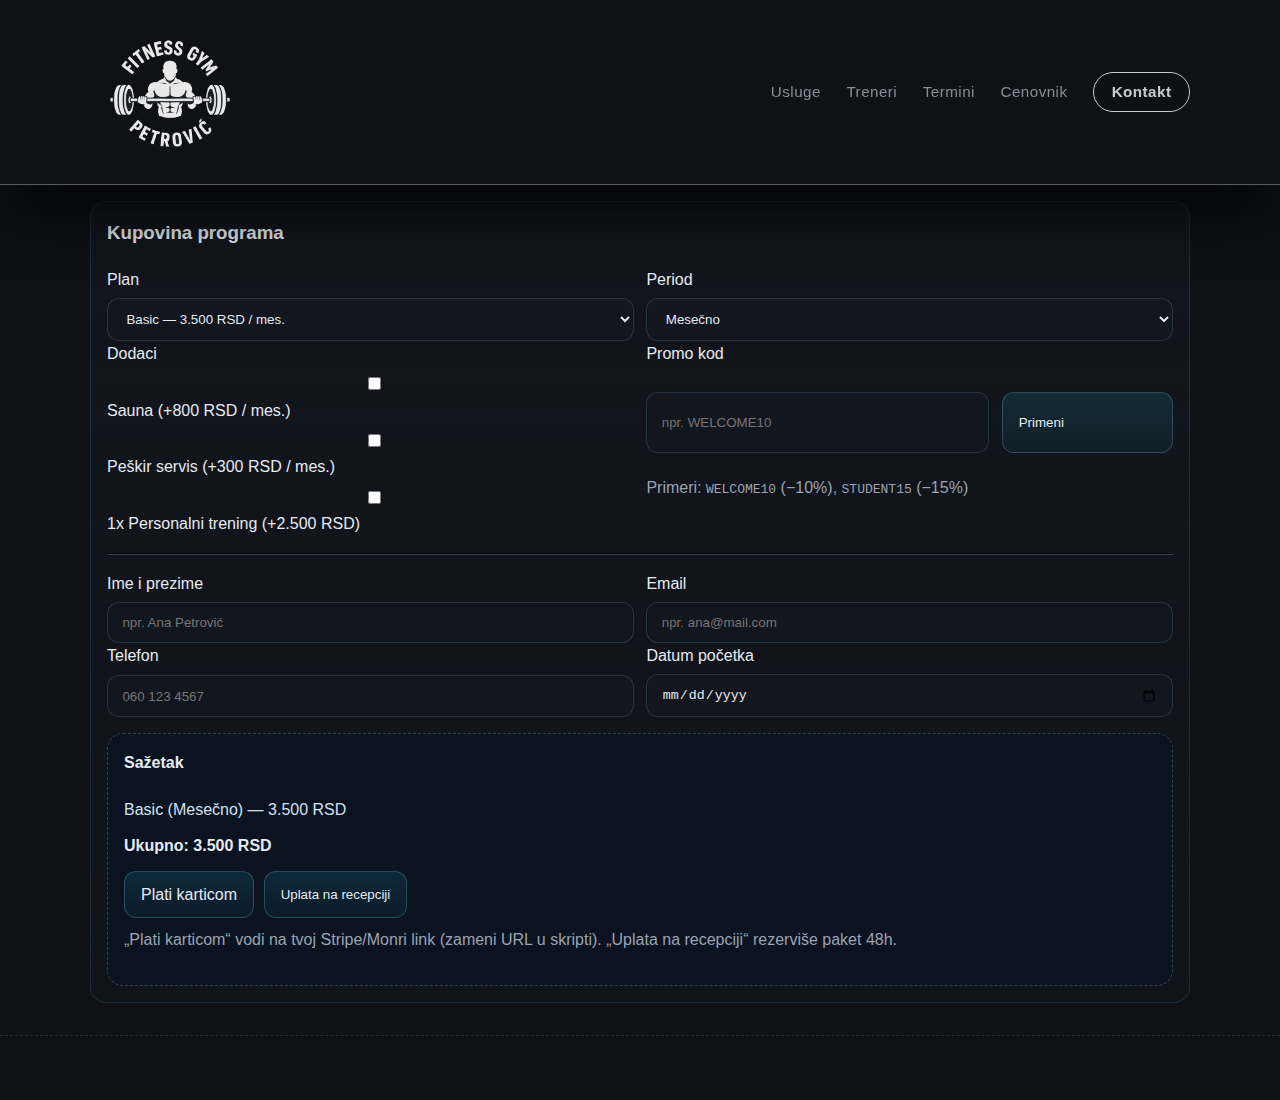
<file: index-program.html>
<!DOCTYPE html>
<html lang="sr">
<head>
  <meta charset="UTF-8" />
  <meta name="viewport" content="width=device-width, initial-scale=1" />
  <title>Petrović Gym — Tvoj put do forme</title>
  <meta name="description" content="Petrović Gym u Bloku 45 (Jurija Gagarina 273). 24/7 teretana, personalni i grupni treninzi, sauna i proteinski bar. Prvi trening besplatan!" />
  <link rel="stylesheet" type="text/css" href="program.css">
  <meta property="og:type" content="website" />
  <meta property="og:title" content="Petrović Gym" />
  <meta property="og:description" content="Moderna teretana u Novom Beogradu. Učlani se danas i iskoristi promotivne pakete." />
  <meta property="og:url" content="https://www.petrovicgym.rs/" />
  <meta property="og:image" content="https://placehold.co/1200x630/png?text=Petrovic+Gym" />
  <meta name="twitter:card" content="summary_large_image" />
  <meta name="twitter:title" content="Petrović Gym" />
  <meta name="twitter:description" content="Moderna teretana u Novom Beogradu. Učlani se danas i iskoristi promotivne pakete." />
  <meta name="twitter:image" content="https://placehold.co/1200x630/png?text=Petrovic+Gym" />
  <link rel="canonical" href="https://www.petrovicgym.rs/" />
  <link rel="alternate" hrefLang="sr" href="https://www.petrovicgym.rs/" />
  <link rel="alternate" hrefLang="en" href="https://www.petrovicgym.rs/en" />
  <meta name="robots" content="index,follow" />
  <meta name="theme-color" content="#0f172a" />

</head>
<body>
  <header>
    <div class="container nav">
      <div class="brand">
        <img src="images/logo.png" class="logo">
      </div>
      <nav class="menu" id="menu">
        <a href="#services">Usluge</a>
        <a href="#trainers">Treneri</a>
        <a href="#schedule">Termini</a>
        <a href="#pricing">Cenovnik</a>
        <a href="#contact" class="btn">Kontakt</a>
      </nav>
      <button class="hamburger" id="hamburger" aria-label="Otvori meni">☰</button>
    </div>
  </header>

        <div id="checkout" class="card" style="margin-top:1rem">
          <h3 style="margin-top:0">Kupovina programa</h3>

          <div class="form-row">
            <div class="field">
              <label for="planSelect">Plan</label>
              <select id="planSelect">
                <option value="Basic" data-price="3500">Basic — 3.500 RSD / mes.</option>
                <option value="Plus"  data-price="4900">Plus — 4.900 RSD / mes.</option>
                <option value="Pro"   data-price="7900">Pro — 7.900 RSD / mes.</option>
              </select>
            </div>
            <div class="field">
              <label for="periodSelect">Period</label>
              <select id="periodSelect">
                <option value="monthly"   data-mult="1">Mesečno</option>
                <option value="quarterly" data-mult="3">Kvartalno (−10%)</option>
                <option value="yearly"    data-mult="12">Godišnje (−20%)</option>
              </select>
            </div>
          </div>

          <div class="form-row">
            <div class="field">
              <label>Dodaci</label>
              <label><input type="checkbox" class="addon" data-name="Sauna" data-price="800"> Sauna (+800 RSD / mes.)</label>
              <label><input type="checkbox" class="addon" data-name="Peškir" data-price="300"> Peškir servis (+300 RSD / mes.)</label>
              <label><input type="checkbox" class="addon" data-name="1x PT" data-price="2500"> 1x Personalni trening (+2.500 RSD)</label>
            </div>
            <div class="field">
              <label for="promo">Promo kod</label>
              <div class="form-row" style="grid-template-columns:2fr 1fr">
                <input id="promo" type="text" placeholder="npr. WELCOME10" />
                <button id="applyPromo" type="button" class="btn">Primeni</button>
              </div>
              <p style="color:var(--muted)">Primeri: <code>WELCOME10</code> (−10%), <code>STUDENT15</code> (−15%)</p>
            </div>
          </div>

          <hr style="border-color:#374151; margin:1rem 0" />

          <div class="form-row">
            <div class="field">
              <label for="fullName">Ime i prezime</label>
              <input id="fullName" type="text" placeholder="npr. Ana Petrović" required />
            </div>
            <div class="field">
              <label for="emailBuy">Email</label>
              <input id="emailBuy" type="email" placeholder="npr. ana@mail.com" required />
            </div>
          </div>

          <div class="form-row">
            <div class="field">
              <label for="phoneBuy">Telefon</label>
              <input id="phoneBuy" type="tel" placeholder="060 123 4567" required />
            </div>
            <div class="field">
              <label for="startDate">Datum početka</label>
              <input id="startDate" type="date" />
            </div>
          </div>
          <div class="card" style="background:#0b1220;border:1px dashed #374151;margin-top:1rem">
            <h4 style="margin-top:0">Sažetak</h4>
            <div id="summaryLines" style="display:grid;gap:.35rem;color:#cfe2f5"></div>
            <p style="margin:.6rem 0 0"><strong>Ukupno: <span id="total-amount">0</span> RSD</strong></p>
            <div style="display:flex;gap:.6rem;flex-wrap:wrap;margin-top:.8rem">
              <a id="payCard" class="btn" href="#" target="_blank" rel="noopener">Plati karticom</a>
              <button id="payDesk" class="btn" type="button">Uplata na recepciji</button>
            </div>
            <p style="color:var(--muted);margin-top:.6rem">„Plati karticom“ vodi na tvoj Stripe/Monri link (zameni URL u skripti). „Uplata na recepciji“ rezerviše paket 48h.</p>
          </div>
        </div>
      </div>
    </section>
  </main>
  <footer>
    <div class="container" style="display:flex;justify-content:space-between;gap:1rem;align-items:center;flex-wrap:wrap">
      <div style="display:flex;gap:.6rem;align-items:center">
      </div>
    </div>
  </footer>

  <script>
    document.addEventListener('DOMContentLoaded', function () {
  // Hamburger meni (mobilni)
  const hamburger = document.getElementById('hamburger');
  const menu = document.getElementById('menu');
  if (hamburger && menu) {
    hamburger.addEventListener('click', () => {
      menu.classList.toggle('open');
    });
  }

  // Elementi iz forme
  const planSelect   = document.getElementById('planSelect');
  const periodSelect = document.getElementById('periodSelect');
  const addonInputs  = document.querySelectorAll('.addon');
  const promoInput   = document.getElementById('promo');
  const applyPromo   = document.getElementById('applyPromo');
  const summaryLines = document.getElementById('summaryLines');
  const totalEl      = document.getElementById('total-amount');
  const payCardLink  = document.getElementById('payCard');

  if (!planSelect || !periodSelect || !summaryLines || !totalEl) {
    return; // nešto fali u DOM-u, prekid
  }

  // Promo kod (procenat)
  let promoPct = 0;

  function getPlan() {
    const opt = planSelect.options[planSelect.selectedIndex];
    return {
      name: opt.value,
      price: Number(opt.dataset.price || 0) // mesečna cena
    };
  }

  function getPeriod() {
    const opt = periodSelect.options[periodSelect.selectedIndex];
    const mult = Number(opt.dataset.mult || 1); // broj meseci
    let disc = 0;
    if (opt.value === 'quarterly') disc = 0.10; // -10%
    if (opt.value === 'yearly')    disc = 0.20; // -20%
    return {
      label: opt.textContent,
      mult,
      disc
    };
  }

  function getAddons() {
    const arr = [];
    addonInputs.forEach(input => {
      if (input.checked) {
        arr.push({
          name: input.dataset.name,
          price: Number(input.dataset.price || 0)
        });
      }
    });
    return arr;
  }

  function update() {
    const plan = getPlan();
    const period = getPeriod();
    const addons = getAddons();

    // Osnovica: plan * broj meseci
    const base = plan.price * period.mult;

    // Popust na period (kvartalno/godišnje)
    const periodDiscAmount = base * period.disc;

    // Saberi dodatke
    const addonsSum = addons.reduce((sum, a) => sum + a.price, 0);

    // Među-zbir
    const subtotal = base - periodDiscAmount + addonsSum;

    // Promo popust
    const promoAmount = subtotal * promoPct;

    // Konačna cena
    const total = Math.round(subtotal - promoAmount);

    // Ispis sažetka
    summaryLines.innerHTML = '';

    const lines = [];

    lines.push(
      `${plan.name} (${period.label}) — ${base.toLocaleString('sr-RS')} RSD`
    );

    if (period.disc) {
      lines.push(
        `Popust na period (${Math.round(period.disc * 100)}%) — −${Math.round(periodDiscAmount).toLocaleString('sr-RS')} RSD`
      );
    }

    if (addons.length) {
      lines.push(
        `Dodaci: ${addons.map(a => a.name).join(', ')} — +${addonsSum.toLocaleString('sr-RS')} RSD`
      );
    }

    if (promoPct) {
      lines.push(
        `Promo (${Math.round(promoPct * 100)}%) — −${Math.round(promoAmount).toLocaleString('sr-RS')} RSD`
      );
    }

    lines.forEach(text => {
      const div = document.createElement('div');
      div.textContent = text;
      summaryLines.appendChild(div);
    });

    // Upis ukupne cene
    totalEl.textContent = total.toLocaleString('sr-RS');

    // Link za plaćanje (ovde kasnije staviš pravi URL)
    if (payCardLink) {
      const addonsParam = encodeURIComponent(addons.map(a => a.name).join(','));
      const payLink = `https://example-payments.com/checkout?plan=${encodeURIComponent(plan.name)}&months=${period.mult}&addons=${addonsParam}&total=${total}`;
      payCardLink.setAttribute('href', payLink);
    }
  }

  // Primena promo koda
  if (applyPromo && promoInput) {
    applyPromo.addEventListener('click', () => {
      const code = (promoInput.value || '').trim().toUpperCase();
      if (code === 'WELCOME10') {
        promoPct = 0.10;
      } else if (code === 'STUDENT15') {
        promoPct = 0.15;
      } else {
        promoPct = 0;
      }
      update();
    });
  }

  // Osluškivanje promena
  planSelect.addEventListener('change', update);
  periodSelect.addEventListener('change', update);
  addonInputs.forEach(input => input.addEventListener('change', update));

  // Prvi proračun
  update();
});
  </script>
</body>
</html>
</file>
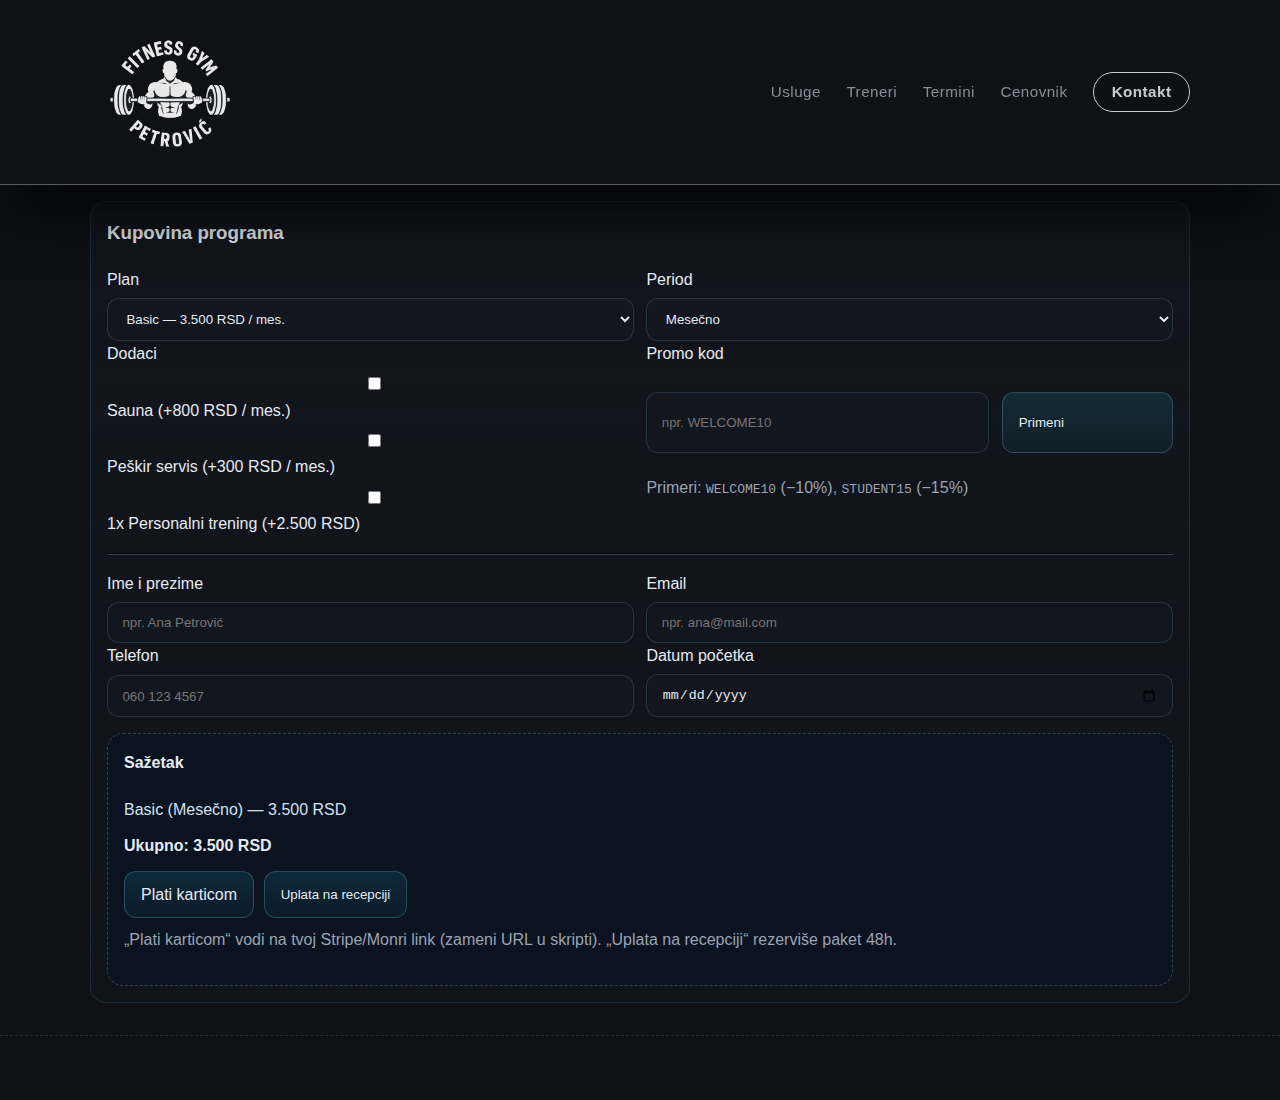
<file: index2.html>
<!DOCTYPE html>
<html lang="sr">
<head>
  <meta charset="UTF-8" />
  <meta name="viewport" content="width=device-width, initial-scale=1" />
  <title>Petrović Gym — Tvoj put do forme</title>
  <meta name="description" content="Petrović Gym u Bloku 45 (Jurija Gagarina 273). 24/7 teretana, personalni i grupni treninzi, sauna i proteinski bar. Prvi trening besplatan!" />
  <link rel="stylesheet" type="text/css" href="program.css">
  <meta property="og:type" content="website" />
  <meta property="og:title" content="Petrović Gym" />
  <meta property="og:description" content="Moderna teretana u Novom Beogradu. Učlani se danas i iskoristi promotivne pakete." />
  <meta property="og:url" content="https://www.petrovicgym.rs/" />
  <meta property="og:image" content="https://placehold.co/1200x630/png?text=Petrovic+Gym" />
  <meta name="twitter:card" content="summary_large_image" />
  <meta name="twitter:title" content="Petrović Gym" />
  <meta name="twitter:description" content="Moderna teretana u Novom Beogradu. Učlani se danas i iskoristi promotivne pakete." />
  <meta name="twitter:image" content="https://placehold.co/1200x630/png?text=Petrovic+Gym" />
  <link rel="canonical" href="https://www.petrovicgym.rs/" />
  <link rel="alternate" hrefLang="sr" href="https://www.petrovicgym.rs/" />
  <link rel="alternate" hrefLang="en" href="https://www.petrovicgym.rs/en" />
  <meta name="robots" content="index,follow" />
  <meta name="theme-color" content="#0f172a" />

</head>
<body>
  <header>
    <div class="container nav">
      <div class="brand">
        <img src="images/logo.png" class="logo">
      </div>
      <nav class="menu" id="menu" aria-label="Glavna navigacija">
        <a href="#services">Usluge</a>
        <a href="#trainers">Treneri</a>
        <a href="#schedule">Termini</a>
        <a href="#pricing">Cenovnik</a>
        <a href="#contact" class="btn">Kontakt</a>
      </nav>
      <button
        class="hamburger"
        id="hamburger"
        type="button"
        aria-label="Otvori meni"
        aria-controls="menu"
        aria-expanded="false"
      >☰</button>
    </div>
  </header>

        <div id="checkout" class="card" style="margin-top:1rem">
          <h3 style="margin-top:0">Kupovina programa</h3>

          <div class="form-row">
            <div class="field">
              <label for="planSelect">Plan</label>
              <select id="planSelect">
                <option value="Basic" data-price="3500">Basic — 3.500 RSD / mes.</option>
                <option value="Plus"  data-price="4900">Plus — 4.900 RSD / mes.</option>
                <option value="Pro"   data-price="7900">Pro — 7.900 RSD / mes.</option>
              </select>
            </div>
            <div class="field">
              <label for="periodSelect">Period</label>
              <select id="periodSelect">
                <option value="monthly"   data-mult="1">Mesečno</option>
                <option value="quarterly" data-mult="3">Kvartalno (−10%)</option>
                <option value="yearly"    data-mult="12">Godišnje (−20%)</option>
              </select>
            </div>
          </div>

          <div class="form-row">
            <div class="field">
              <label>Dodaci</label>
              <label><input type="checkbox" class="addon" data-name="Sauna" data-price="800"> Sauna (+800 RSD / mes.)</label>
              <label><input type="checkbox" class="addon" data-name="Peškir" data-price="300"> Peškir servis (+300 RSD / mes.)</label>
              <label><input type="checkbox" class="addon" data-name="1x PT" data-price="2500"> 1x Personalni trening (+2.500 RSD)</label>
            </div>
            <div class="field">
              <label for="promo">Promo kod</label>
              <div class="form-row" style="grid-template-columns:2fr 1fr">
                <input id="promo" type="text" placeholder="npr. WELCOME10" />
                <button id="applyPromo" type="button" class="btn">Primeni</button>
              </div>
              <p style="color:var(--muted)">Primeri: <code>WELCOME10</code> (−10%), <code>STUDENT15</code> (−15%)</p>
            </div>
          </div>

          <hr style="border-color:#374151; margin:1rem 0" />

          <div class="form-row">
            <div class="field">
              <label for="fullName">Ime i prezime</label>
              <input id="fullName" type="text" placeholder="npr. Ana Petrović" required />
            </div>
            <div class="field">
              <label for="emailBuy">Email</label>
              <input id="emailBuy" type="email" placeholder="npr. ana@mail.com" required />
            </div>
          </div>

          <div class="form-row">
            <div class="field">
              <label for="phoneBuy">Telefon</label>
              <input id="phoneBuy" type="tel" placeholder="060 123 4567" required />
            </div>
            <div class="field">
              <label for="startDate">Datum početka</label>
              <input id="startDate" type="date" />
            </div>
          </div>
          <div class="card" style="background:#0b1220;border:1px dashed #374151;margin-top:1rem">
            <h4 style="margin-top:0">Sažetak</h4>
            <div id="summaryLines" style="display:grid;gap:.35rem;color:#cfe2f5"></div>
            <p style="margin:.6rem 0 0"><strong>Ukupno: <span id="total-amount">0</span> RSD</strong></p>
            <div style="display:flex;gap:.6rem;flex-wrap:wrap;margin-top:.8rem">
              <a id="payCard" class="btn" href="#" target="_blank" rel="noopener">Plati karticom</a>
              <button id="payDesk" class="btn" type="button">Uplata na recepciji</button>
            </div>
            <p style="color:var(--muted);margin-top:.6rem">„Plati karticom“ vodi na tvoj Stripe/Monri link (zameni URL u skripti). „Uplata na recepciji“ rezerviše paket 48h.</p>
          </div>
        </div>
      </div>
    </section>
  </main>
  <footer>
    <div class="container" style="display:flex;justify-content:space-between;gap:1rem;align-items:center;flex-wrap:wrap">
      <div style="display:flex;gap:.6rem;align-items:center">
      </div>
    </div>
  </footer>

  <script>
    document.addEventListener('DOMContentLoaded', function () {
  // Hamburger meni (mobilni)
  const hamburger = document.getElementById('hamburger');
  const menu = document.getElementById('menu');
  if (hamburger && menu) {
    hamburger.addEventListener('click', () => {
      const isOpen = menu.classList.toggle('open');
      hamburger.setAttribute('aria-expanded', String(isOpen));
    });

    menu.querySelectorAll('a').forEach((link) => {
      link.addEventListener('click', () => {
        menu.classList.remove('open');
        hamburger.setAttribute('aria-expanded', 'false');
      });
    });
  }

  // Elementi iz forme
  const planSelect   = document.getElementById('planSelect');
  const periodSelect = document.getElementById('periodSelect');
  const addonInputs  = document.querySelectorAll('.addon');
  const promoInput   = document.getElementById('promo');
  const applyPromo   = document.getElementById('applyPromo');
  const summaryLines = document.getElementById('summaryLines');
  const totalEl      = document.getElementById('total-amount');
  const payCardLink  = document.getElementById('payCard');

  if (!planSelect || !periodSelect || !summaryLines || !totalEl) {
    return; // nešto fali u DOM-u, prekid
  }

  // Promo kod (procenat)
  let promoPct = 0;

  function getPlan() {
    const opt = planSelect.options[planSelect.selectedIndex];
    return {
      name: opt.value,
      price: Number(opt.dataset.price || 0) // mesečna cena
    };
  }

  function getPeriod() {
    const opt = periodSelect.options[periodSelect.selectedIndex];
    const mult = Number(opt.dataset.mult || 1); // broj meseci
    let disc = 0;
    if (opt.value === 'quarterly') disc = 0.10; // -10%
    if (opt.value === 'yearly')    disc = 0.20; // -20%
    return {
      label: opt.textContent,
      mult,
      disc
    };
  }

  function getAddons() {
    const arr = [];
    addonInputs.forEach(input => {
      if (input.checked) {
        arr.push({
          name: input.dataset.name,
          price: Number(input.dataset.price || 0)
        });
      }
    });
    return arr;
  }

  function update() {
    const plan = getPlan();
    const period = getPeriod();
    const addons = getAddons();

    // Osnovica: plan * broj meseci
    const base = plan.price * period.mult;

    // Popust na period (kvartalno/godišnje)
    const periodDiscAmount = base * period.disc;

    // Saberi dodatke
    const addonsSum = addons.reduce((sum, a) => sum + a.price, 0);

    // Među-zbir
    const subtotal = base - periodDiscAmount + addonsSum;

    // Promo popust
    const promoAmount = subtotal * promoPct;

    // Konačna cena
    const total = Math.round(subtotal - promoAmount);

    // Ispis sažetka
    summaryLines.innerHTML = '';

    const lines = [];

    lines.push(
      `${plan.name} (${period.label}) — ${base.toLocaleString('sr-RS')} RSD`
    );

    if (period.disc) {
      lines.push(
        `Popust na period (${Math.round(period.disc * 100)}%) — −${Math.round(periodDiscAmount).toLocaleString('sr-RS')} RSD`
      );
    }

    if (addons.length) {
      lines.push(
        `Dodaci: ${addons.map(a => a.name).join(', ')} — +${addonsSum.toLocaleString('sr-RS')} RSD`
      );
    }

    if (promoPct) {
      lines.push(
        `Promo (${Math.round(promoPct * 100)}%) — −${Math.round(promoAmount).toLocaleString('sr-RS')} RSD`
      );
    }

    lines.forEach(text => {
      const div = document.createElement('div');
      div.textContent = text;
      summaryLines.appendChild(div);
    });

    // Upis ukupne cene
    totalEl.textContent = total.toLocaleString('sr-RS');

    // Link za plaćanje (ovde kasnije staviš pravi URL)
    if (payCardLink) {
      const addonsParam = encodeURIComponent(addons.map(a => a.name).join(','));
      const payLink = `https://example-payments.com/checkout?plan=${encodeURIComponent(plan.name)}&months=${period.mult}&addons=${addonsParam}&total=${total}`;
      payCardLink.setAttribute('href', payLink);
    }
  }

  // Primena promo koda
  if (applyPromo && promoInput) {
    applyPromo.addEventListener('click', () => {
      const code = (promoInput.value || '').trim().toUpperCase();
      if (code === 'WELCOME10') {
        promoPct = 0.10;
      } else if (code === 'STUDENT15') {
        promoPct = 0.15;
      } else {
        promoPct = 0;
      }
      update();
    });
  }

  // Osluškivanje promena
  planSelect.addEventListener('change', update);
  periodSelect.addEventListener('change', update);
  addonInputs.forEach(input => input.addEventListener('change', update));

  // Prvi proračun
  update();
});
  </script>
</body>
</html>
</file>
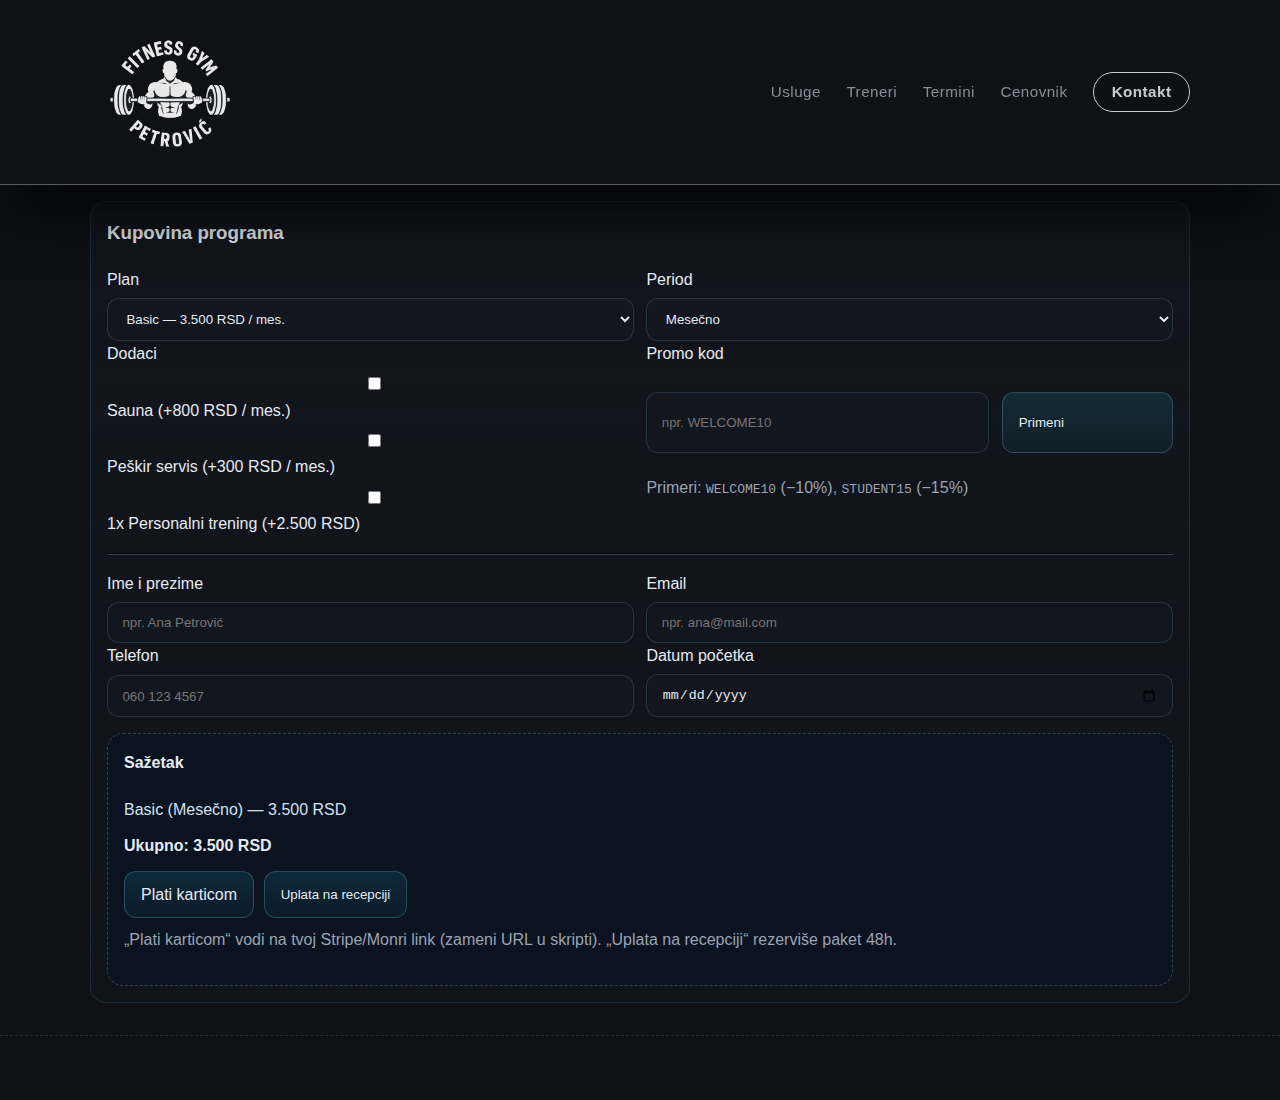
<file: program.html>
<!DOCTYPE html>
<html lang="sr">
<head>
  <meta charset="UTF-8" />
  <meta name="viewport" content="width=device-width, initial-scale=1" />
  <title>Petrović Gym — Tvoj put do forme</title>
  <meta name="description" content="Petrović Gym u Bloku 45 (Jurija Gagarina 273). 24/7 teretana, personalni i grupni treninzi, sauna i proteinski bar. Prvi trening besplatan!" />
  <link rel="stylesheet" type="text/css" href="program.css">
  <meta property="og:type" content="website" />
  <meta property="og:title" content="Petrović Gym" />
  <meta property="og:description" content="Moderna teretana u Novom Beogradu. Učlani se danas i iskoristi promotivne pakete." />
  <meta property="og:url" content="https://www.petrovicgym.rs/" />
  <meta property="og:image" content="https://placehold.co/1200x630/png?text=Petrovic+Gym" />
  <meta name="twitter:card" content="summary_large_image" />
  <meta name="twitter:title" content="Petrović Gym" />
  <meta name="twitter:description" content="Moderna teretana u Novom Beogradu. Učlani se danas i iskoristi promotivne pakete." />
  <meta name="twitter:image" content="https://placehold.co/1200x630/png?text=Petrovic+Gym" />
  <link rel="canonical" href="https://www.petrovicgym.rs/" />
  <link rel="alternate" hrefLang="sr" href="https://www.petrovicgym.rs/" />
  <link rel="alternate" hrefLang="en" href="https://www.petrovicgym.rs/en" />
  <meta name="robots" content="index,follow" />
  <meta name="theme-color" content="#0f172a" />

</head>
<body>
  <header>
    <div class="container nav">
      <div class="brand">
        <img src="images/logo.png" class="logo" alt="Petrović Gym logo">
      </div>
      <nav class="menu" id="menu" aria-label="Glavna navigacija">
        <a href="#services">Usluge</a>
        <a href="#trainers">Treneri</a>
        <a href="#schedule">Termini</a>
        <a href="#pricing">Cenovnik</a>
        <a href="#contact" class="btn">Kontakt</a>
      </nav>
      <button
        class="hamburger"
        id="hamburger"
        type="button"
        aria-label="Otvori meni"
        aria-controls="menu"
        aria-expanded="false"
      >☰</button>
    </div>
  </header>

        <div id="checkout" class="card" style="margin-top:1rem">
          <h3 style="margin-top:0">Kupovina programa</h3>

          <div class="form-row">
            <div class="field">
              <label for="planSelect">Plan</label>
              <select id="planSelect">
                <option value="Basic" data-price="3500">Basic — 3.500 RSD / mes.</option>
                <option value="Plus"  data-price="4900">Plus — 4.900 RSD / mes.</option>
                <option value="Pro"   data-price="7900">Pro — 7.900 RSD / mes.</option>
              </select>
            </div>
            <div class="field">
              <label for="periodSelect">Period</label>
              <select id="periodSelect">
                <option value="monthly"   data-mult="1">Mesečno</option>
                <option value="quarterly" data-mult="3">Kvartalno (−10%)</option>
                <option value="yearly"    data-mult="12">Godišnje (−20%)</option>
              </select>
            </div>
          </div>

          <div class="form-row">
            <div class="field">
              <label>Dodaci</label>
              <label><input type="checkbox" class="addon" data-name="Sauna" data-price="800"> Sauna (+800 RSD / mes.)</label>
              <label><input type="checkbox" class="addon" data-name="Peškir" data-price="300"> Peškir servis (+300 RSD / mes.)</label>
              <label><input type="checkbox" class="addon" data-name="1x PT" data-price="2500"> 1x Personalni trening (+2.500 RSD)</label>
            </div>
            <div class="field">
              <label for="promo">Promo kod</label>
              <div class="form-row" style="grid-template-columns:2fr 1fr">
                <input id="promo" type="text" placeholder="npr. WELCOME10" />
                <button id="applyPromo" type="button" class="btn">Primeni</button>
              </div>
              <p style="color:var(--muted)">Primeri: <code>WELCOME10</code> (−10%), <code>STUDENT15</code> (−15%)</p>
            </div>
          </div>

          <hr style="border-color:#374151; margin:1rem 0" />

          <div class="form-row">
            <div class="field">
              <label for="fullName">Ime i prezime</label>
              <input id="fullName" type="text" placeholder="npr. Ana Petrović" required />
            </div>
            <div class="field">
              <label for="emailBuy">Email</label>
              <input id="emailBuy" type="email" placeholder="npr. ana@mail.com" required />
            </div>
          </div>

          <div class="form-row">
            <div class="field">
              <label for="phoneBuy">Telefon</label>
              <input id="phoneBuy" type="tel" placeholder="060 123 4567" required />
            </div>
            <div class="field">
              <label for="startDate">Datum početka</label>
              <input id="startDate" type="date" />
            </div>
          </div>
          <div class="card" style="background:#0b1220;border:1px dashed #374151;margin-top:1rem">
            <h4 style="margin-top:0">Sažetak</h4>
            <div id="summaryLines" style="display:grid;gap:.35rem;color:#cfe2f5"></div>
            <p style="margin:.6rem 0 0"><strong>Ukupno: <span id="total-amount">0</span> RSD</strong></p>
            <div style="display:flex;gap:.6rem;flex-wrap:wrap;margin-top:.8rem">
              <a id="payCard" class="btn" href="#" target="_blank" rel="noopener">Plati karticom</a>
              <button id="payDesk" class="btn" type="button">Uplata na recepciji</button>
            </div>
            <p style="color:var(--muted);margin-top:.6rem">„Plati karticom“ vodi na tvoj Stripe/Monri link (zameni URL u skripti). „Uplata na recepciji“ rezerviše paket 48h.</p>
          </div>
        </div>
      </div>
    </section>
  </main>
  <footer>
    <div class="container" style="display:flex;justify-content:space-between;gap:1rem;align-items:center;flex-wrap:wrap">
      <div style="display:flex;gap:.6rem;align-items:center">
      </div>
    </div>
  </footer>

  <script>
    document.addEventListener('DOMContentLoaded', function () {
  // Hamburger meni (mobilni)
  const hamburger = document.getElementById('hamburger');
  const menu = document.getElementById('menu');
  if (hamburger && menu) {
    const setMenuState = (open) => {
      menu.classList.toggle('open', open);
      hamburger.setAttribute('aria-expanded', String(open));
      document.body.classList.toggle('menu-open', open);
    };

    hamburger.addEventListener('click', () => {
      setMenuState(!menu.classList.contains('open'));
    });

    document.addEventListener('click', (event) => {
      const clickedInsideMenu = menu.contains(event.target);
      const clickedHamburger = hamburger.contains(event.target);
      const isOpen = menu.classList.contains('open');

      if (isOpen && !clickedInsideMenu && !clickedHamburger) {
        setMenuState(false);
      }
    });

    window.addEventListener('resize', () => {
      if (window.innerWidth > 767 && menu.classList.contains('open')) {
        setMenuState(false);
      }
    });

    menu.querySelectorAll('a').forEach((link) => {
      link.addEventListener('click', () => {
        setMenuState(false);
      });
    });
  }

  // Elementi iz forme
  const planSelect   = document.getElementById('planSelect');
  const periodSelect = document.getElementById('periodSelect');
  const addonInputs  = document.querySelectorAll('.addon');
  const promoInput   = document.getElementById('promo');
  const applyPromo   = document.getElementById('applyPromo');
  const summaryLines = document.getElementById('summaryLines');
  const totalEl      = document.getElementById('total-amount');
  const payCardLink  = document.getElementById('payCard');

  if (!planSelect || !periodSelect || !summaryLines || !totalEl) {
    return; // nešto fali u DOM-u, prekid
  }

  // Promo kod (procenat)
  let promoPct = 0;

  function getPlan() {
    const opt = planSelect.options[planSelect.selectedIndex];
    return {
      name: opt.value,
      price: Number(opt.dataset.price || 0) // mesečna cena
    };
  }

  function getPeriod() {
    const opt = periodSelect.options[periodSelect.selectedIndex];
    const mult = Number(opt.dataset.mult || 1); // broj meseci
    let disc = 0;
    if (opt.value === 'quarterly') disc = 0.10; // -10%
    if (opt.value === 'yearly')    disc = 0.20; // -20%
    return {
      label: opt.textContent,
      mult,
      disc
    };
  }

  function getAddons() {
    const arr = [];
    addonInputs.forEach(input => {
      if (input.checked) {
        arr.push({
          name: input.dataset.name,
          price: Number(input.dataset.price || 0)
        });
      }
    });
    return arr;
  }

  function update() {
    const plan = getPlan();
    const period = getPeriod();
    const addons = getAddons();

    // Osnovica: plan * broj meseci
    const base = plan.price * period.mult;

    // Popust na period (kvartalno/godišnje)
    const periodDiscAmount = base * period.disc;

    // Saberi dodatke
    const addonsSum = addons.reduce((sum, a) => sum + a.price, 0);

    // Među-zbir
    const subtotal = base - periodDiscAmount + addonsSum;

    // Promo popust
    const promoAmount = subtotal * promoPct;

    // Konačna cena
    const total = Math.round(subtotal - promoAmount);

    // Ispis sažetka
    summaryLines.innerHTML = '';

    const lines = [];

    lines.push(
      `${plan.name} (${period.label}) — ${base.toLocaleString('sr-RS')} RSD`
    );

    if (period.disc) {
      lines.push(
        `Popust na period (${Math.round(period.disc * 100)}%) — −${Math.round(periodDiscAmount).toLocaleString('sr-RS')} RSD`
      );
    }

    if (addons.length) {
      lines.push(
        `Dodaci: ${addons.map(a => a.name).join(', ')} — +${addonsSum.toLocaleString('sr-RS')} RSD`
      );
    }

    if (promoPct) {
      lines.push(
        `Promo (${Math.round(promoPct * 100)}%) — −${Math.round(promoAmount).toLocaleString('sr-RS')} RSD`
      );
    }

    lines.forEach(text => {
      const div = document.createElement('div');
      div.textContent = text;
      summaryLines.appendChild(div);
    });

    // Upis ukupne cene
    totalEl.textContent = total.toLocaleString('sr-RS');

    // Link za plaćanje (ovde kasnije staviš pravi URL)
    if (payCardLink) {
      const addonsParam = encodeURIComponent(addons.map(a => a.name).join(','));
      const payLink = `https://example-payments.com/checkout?plan=${encodeURIComponent(plan.name)}&months=${period.mult}&addons=${addonsParam}&total=${total}`;
      payCardLink.setAttribute('href', payLink);
    }
  }

  // Primena promo koda
  if (applyPromo && promoInput) {
    applyPromo.addEventListener('click', () => {
      const code = (promoInput.value || '').trim().toUpperCase();
      if (code === 'WELCOME10') {
        promoPct = 0.10;
      } else if (code === 'STUDENT15') {
        promoPct = 0.15;
      } else {
        promoPct = 0;
      }
      update();
    });
  }

  // Osluškivanje promena
  planSelect.addEventListener('change', update);
  periodSelect.addEventListener('change', update);
  addonInputs.forEach(input => input.addEventListener('change', update));

  // Prvi proračun
  update();
});
  </script>
</body>
</html>
</file>
<file: gym.css>
:root {
  --bg:        #0f1115;
  --card:      #141821;
  --text:      #e6ebf2;
  --muted:     #9aa4b2;
  --primary:   #7dd3fc;
  --accent:    #22d3ee;
  --ring:      rgba(34, 211, 238, .35);

  --line-weak: rgba(125, 211, 252, .12);
  --line:      rgba(125, 211, 252, .18);
  --line-strong: rgba(125, 211, 252, .25);

  --radius-sm: 10px;
  --radius:    12px;
  --radius-lg: 12px;
  --teget:     #22315d;
  --shadow-lg: 0 10px 50px rgba(34, 211, 238, .15);
}
* { box-sizing: border-box; }
html, body { height: 100%; }

body {
  margin: 0;
  font-family: Arial, system-ui, -apple-system, Segoe UI, Roboto, 'Helvetica Neue', sans-serif;
  color: var(--text);
  line-height: 1.6;
  background:
    radial-gradient(1200px 600px at 90% -10%, rgba(97, 114, 138, 0.88), transparent 25%),
    radial-gradient(800px 500px at 10% 5%, rgba(125,211,252,.08), transparent 9%),
    var(--bg);
}
a {
  color: var(--primary);
  text-decoration: none;
}
a:hover { opacity: 1; }

a:active { opacity: .9; }

:where(a, button, .btn, input, select, textarea):focus-visible {
  outline: 0;
  box-shadow: 0 0 0 4px var(--ring);
  border-color: var(--accent);
}

.container {
  width: min(1100px, 92%);
  margin-inline: auto;
}

section {
  padding: clamp(2.5rem, 3.5vw + 1rem, 5rem) 0;
}

header {
  position: sticky;
  top: 0;
  z-index: 50;
  background: rgba(15, 17, 21, .7);
  height: 115px;
  backdrop-filter: blur(-30px);

}

.nav {
  display: flex;
  align-items: center;
  justify-content: space-between;
  padding: .9rem 0;
}
.nav a{
  position: relative;
  top: 20px;
}
.logo{
  position: static;
  display: block;
  left: 100px;
  top: 5px;
  width: 160px;
  height: 95px;
}
.menu {
  display: flex;
  gap: 1.1rem;
  align-items: center;
}

.hamburger {
  display: none;
  background: none;
  border: 0;
  color: var(--text);
  font-size: 1.5rem;
  cursor: pointer;

  width: 40px;
  height: 40px;
  border-radius: 999px;
  display: none; /* na mob ćemo uključiti */
  align-items: center;
  justify-content: center;

  background: radial-gradient(circle at 0 0, rgba(34,211,238,.24), rgba(15,17,21,.9));
  border: 1px solid var(--line);
  box-shadow: 0 10px 30px rgba(0,0,0,.65);
  transition:
    background .25s ease,
    box-shadow .25s ease,
    transform .18s ease,
    opacity .18s ease;
}

.hamburger:hover {
  background: radial-gradient(circle at 0 0, rgba(34,211,238,.32), rgba(15,17,21,1));
  box-shadow: 0 14px 40px rgba(0,0,0,.85);
  transform: translateY(-1px);
}

.hamburger:active {
  transform: translateY(0);
  opacity: .95;
}


  .slider-container {
  position: relative;
  width: min(640px, 100%);
  height: clamp(360px, 45vw, 440px);
  overflow: hidden;
  margin-left: auto;

  border-radius: 18px;
  box-shadow:
    0 20px 60px rgba(0, 0, 0, 0.8),
    0 0 0 1px rgba(125, 211, 252, 0.18);
  background: #020617;
}

  .slide {
    width: 100%;
    height: 100%;
    position: absolute;
    top: 0;
    left: 0;
    opacity: 0;
    transition: opacity 0.5s ease-in-out;
  }
  .slide img {
    width: 100%;
    height: 100%;
    object-fit: cover;
  }
  .active {
    opacity: 1;
  }
.radnici{
  width: 230px;
  height: 290px;
}
.btn {
  display: inline-flex;
  align-items: center;
  gap: .5rem;
  padding: .6rem 1rem;
  border-radius: var(--radius);
  cursor: pointer;
  color: var(--text);
  background: linear-gradient(180deg, rgba(34,211,238,.12), rgba(34,211,238,.05));
  border: 1px solid var(--line-strong);
  transition: transform .15s ease, background .2s ease, opacity .2s ease;
}

.slider-container .prev,
.slider-container .next {
  position: absolute;
  top: 50%;
  transform: translateY(-50%);
  /* dimenzije i raspored */
  width: 44px;
  height: 44px;
  display: grid;
  place-items: center;

  /* tipografija/simbol */
  font-size: 20px;
  line-height: 1;
  color: #e6ebf2;

  /* glass efekat */
  background:
    radial-gradient(100% 100% at 50% 0%, rgba(34,211,238,.18), rgba(20,24,33,.35)),
    rgba(15, 17, 21, .55);
  border: 1px solid var(--line-strong);
  border-radius: 999px;
  box-shadow:
    0 6px 18px rgba(34, 211, 238, .18),
    inset 0 0 0 1px rgba(125, 211, 252, .12);
  backdrop-filter: blur(6px);

  cursor: pointer;
  z-index: 2;
  transition: transform .18s ease, box-shadow .18s ease, background .18s ease, opacity .18s ease;
}

/* pozicije */
.slider-container .prev { left: 12px; }
.slider-container .next { right: 12px; }

/* hover/active stanja */
.slider-container .prev:hover,
.slider-container .next:hover {
  transform: translateY(-50%) scale(1.04);
  box-shadow:
    0 10px 28px rgba(34, 211, 238, .26),
    inset 0 0 0 1px rgba(125, 211, 252, .2);
  background:
    radial-gradient(100% 100% at 50% 0%, rgba(34,211,238,.26), rgba(20,24,33,.45)),
    rgba(15, 17, 21, .65);
}

.slider-container .prev:active,
.slider-container .next:active {
  transform: translateY(-50%) scale(0.98);
  opacity: .95;
}

/* bolji fokus (pristupačnost) */
.slider-container .prev:focus-visible,
.slider-container .next:focus-visible {
  outline: 0;
  box-shadow:
    0 0 0 4px var(--ring),
    0 8px 24px rgba(34, 211, 238, .22);
  border-color: var(--accent);
}

/* skrivene etikete za čitače ekrana */
.slider-container .sr-only {
  position: absolute !important;
  width: 1px; height: 1px;
  padding: 0; margin: -1px;
  overflow: hidden; clip: rect(0, 0, 0, 0);
  white-space: nowrap; border: 0;
}

/* responsivno: malo veće mete na mobilu */







.btn:hover { transform: translateY(-1px); }
.btn:active { transform: translateY(0); opacity: .95; }

.btn-primary {
  background: linear-gradient(180deg, var(--accent), #06b6d4);
  color: #041015;
  font-weight: 800;
  border-color: transparent;
}
.hero-grid {
  display: grid;
  grid-template-columns: 1.1fr .9fr;
  gap: 2rem;
  align-items: center;
}
.eyebrow {
  font-size: .85rem;
  color: var(--muted);
  letter-spacing: .1em;
  text-transform: uppercase;
}
.h1 {
  font-size: clamp(2rem, 2.5vw + 1rem, 3.4rem);
  line-height: 1.1;
  margin: .4rem 0 1rem;
  font-weight: 800;
}
.lead { color: #bfd5e9; }
.hero-cta {
  display: flex;
  gap: .8rem;
  margin-top: 1.2rem;
  flex-wrap: wrap;
}

.card {
  background: linear-gradient(180deg, rgba(20,24,33,.65), rgba(20,24,33,.35));
  border: 1px solid rgba(255, 255, 255, 0.1);
  border-radius: 1rem;
  padding: 1.5rem;
  animation: fadeInUp 2.6s forwards;
  backdrop-filter: blur(10px);
  transition: all 0.3s ease;
}

.card:hover {
  transform: translateY(-5px);
  box-shadow: 0 8px 20px rgba(0, 0, 0, 0.3);
  border-color: rgba(255, 255, 255, 0.3);
}
@keyframes fadeInUp {
  to {
    opacity: 1;
    transform: translateY(0);
  }
}
.trainers {
  display: grid;
  grid-template-columns: repeat(4, 1fr);
  gap: 1rem;
}

.pricing {
  display: grid;
  grid-template-columns: repeat(3, 1fr);
  gap: 1rem;
}

.price {
  position: relative;
  padding: 1.2rem;
  border-radius: var(--radius-lg);

  background: linear-gradient(180deg, rgba(20,24,33,.65), rgba(20,24,33,.35));
  border: 1px solid rgba(125, 211, 252, .16);
}

.price.popular {
  border-color: rgba(34, 211, 238, .6);
  box-shadow: var(--shadow-lg);
}

/* ===============================
   Tabela / raspored
   =============================== */
.schedule {
  width: 100%;
  border-collapse: collapse;
  border: 1px solid rgba(125, 211, 252, .16);
  border-radius: 12px;
  overflow: hidden;
}

.schedule th,
.schedule td {
  padding: .9rem;
  text-align: left;
  border-bottom: 1px solid rgba(125, 211, 252, .12);
}

.schedule th {
  background: rgba(125, 211, 252, .08);
  color: #d7f7ff;
}

/* Hover red */
.schedule tbody tr:hover td {
  background: rgba(125, 211, 252, .05);
}

/* ===============================
   CTA banner
   =============================== */
.cta {
  display: grid;
  grid-template-columns: 1fr auto;
  align-items: center;
  gap: 1rem;
  padding: 1.2rem;
  border-radius: 18px;

  background: linear-gradient(90deg, rgba(34,211,238,.2), rgba(34,211,238,.05));
  border: 1px solid var(--line);
}

/* =====================================
   SEKCIJA: ŠTA NUDIMO (NOVI DIZAJN)
   ===================================== */

.services-section {
  position: relative;
  overflow: hidden;
  padding: clamp(3rem, 5vw, 5rem) 0;
  isolation: isolate;
}

/* blagi animated glow u pozadini sekcije */
.services-bg-orbit {
  position: absolute;
  inset: -40%;
  background:
    radial-gradient(circle at 0% 0%, rgba(34,211,238,0.22), transparent 55%),
    radial-gradient(circle at 40% 90%, rgba(125,211,252,0.15), transparent 60%);
  opacity: 0.18;
  mix-blend-mode: screen;
  pointer-events: none;
  animation: servicesOrbit 28s linear infinite alternate;
  z-index: -2;
}

.services-bg-orbit--right {
  inset: -45%;
  background:
    radial-gradient(circle at 100% 10%, rgba(56,189,248,0.26), transparent 55%),
    radial-gradient(circle at 70% 100%, rgba(15,23,42,0.9), transparent 60%);
  opacity: 0.22;
  animation-direction: alternate-reverse;
}

/* header unutar sekcije */
.services-header {
  max-width: 640px;
  margin-bottom: 2.4rem;
}

.services-title {
  font-size: clamp(1.8rem, 2.1vw + 1rem, 2.4rem);
  margin: 0.25rem 0 0.8rem;
}

.services-subtitle {
  margin: 0;
  color: var(--muted);
}

/* grid za 3 kartice */
.services-grid {
  display: grid;
  grid-template-columns: repeat(3, minmax(0, 1fr));
  gap: 1.4rem;
}

/* osnovni izgled kartica */
.service-card {
  position: relative;
  padding: 1.5rem 1.4rem 1.3rem;
  border-radius: 18px;
  border: 1px solid rgba(148, 163, 184, 0.2);
  background:
    radial-gradient(circle at 0 0, rgba(34,211,238,0.15), transparent 60%),
    linear-gradient(145deg, rgba(15,23,42,0.96), rgba(15,23,42,0.86));
  box-shadow:
    0 20px 60px rgba(0, 0, 0, 0.9),
    0 0 0 1px rgba(15,23,42,0.9);
  overflow: hidden;
  transform-origin: center center;
 transform: translateY(0) scale(1);
  opacity: 1;
  backdrop-filter: blur(18px);
  transition:
    transform 0.35s ease,
    box-shadow 0.35s ease,
    border-color 0.35s ease,
    background 0.35s ease,
    opacity 0.4s ease;
}



/* klasa koju dodaje JS kad je sekcija u viewport-u */
.service-card.is-visible {
  opacity: 1;
  transform: translateY(0) scale(1);
}

/* dodatni glow sloj */
.service-card-glow {
  position: absolute;
  inset: -40%;
  background:
    radial-gradient(circle at 0% 0%, rgba(34,211,238,0.35), transparent 60%),
    radial-gradient(circle at 120% 120%, rgba(59,130,246,0.25), transparent 65%);
  opacity: 0;
  mix-blend-mode: screen;
  pointer-events: none;
  transition: opacity 0.35s ease;
  z-index: -1;
}

/* gornji mali "badge" */
.service-chip {
  display: inline-flex;
  align-items: center;
  gap: 0.35rem;
  padding: 0.25rem 0.7rem;
  border-radius: 999px;
  font-size: 0.74rem;
  text-transform: uppercase;
  letter-spacing: 0.14em;
  color: #e0f2fe;
  background: rgba(15,23,42,0.85);
  border: 1px solid rgba(125,211,252,0.35);
  box-shadow: 0 8px 22px rgba(15,23,42,0.9);
  margin-bottom: 0.9rem;
}

/* ikonica u gornjem desnom uglu */
.service-icon {
  position: absolute;
  top: 1rem;
  right: 1.05rem;
  font-size: 1.6rem;
  opacity: 0.92;
  transform: translateY(4px);
  transition: transform 0.35s ease, opacity 0.35s ease;
}

/* tekst unutar kartice */
.service-card h3 {
  margin: 0 0 0.4rem;
  font-size: 1.1rem;
}

.service-intro {
  margin: 0 0 0.7rem;
  color: #cbd5f5;
  font-size: 0.95rem;
}

.service-list {
  list-style: none;
  padding: 0;
  margin: 0;
  color: var(--muted);
  font-size: 0.9rem;
}

.service-list li {
  position: relative;
  padding-left: 1.2rem;
  margin-bottom: 0.45rem;
}



.service-list li::before {
  content: "";
  position: absolute;
  left: 0;
  top: 0.55rem;
  width: 7px;
  height: 7px;
  border-radius: 999px;
  background: radial-gradient(circle, var(--accent), transparent 60%);
  box-shadow: 0 0 10px rgba(34,211,238,0.7);
}

/* tagovi u dnu kartice */
.service-footer {
  display: flex;
  flex-wrap: wrap;
  gap: 0.35rem;
  margin-top: 0.9rem;
}

.service-tag {
  padding: 0.25rem 0.65rem;
  border-radius: 999px;
  border: 1px solid rgba(148,163,184,0.45);
  font-size: 0.78rem;
  color: #e5e7eb;
  background: rgba(15,23,42,0.9);
}

/* hover efekat – blagi tilt i glow */
.service-card:hover {
  transform: translateY(-8px) scale(1.01);
  box-shadow:
    0 30px 80px rgba(0, 0, 0, 1),
    0 0 0 1px rgba(34,211,238,0.6);
  border-color: rgba(34,211,238,0.9);
  background:
    radial-gradient(circle at 0 0, rgba(34,211,238,0.28), transparent 60%),
    linear-gradient(145deg, rgba(15,23,42,0.98), rgba(15,23,42,0.9));
}

.service-card:hover .service-card-glow {
  opacity: 1;
}

.service-card:hover .service-icon {
  transform: translateY(-2px);
  opacity: 1;
}

/* blage varijacije po tipu kartice */
.service-card--gym .service-chip {
  border-color: rgba(34,211,238,0.7);
}

.service-card--group .service-chip {
  border-color: rgba(59,130,246,0.75);
}

.service-card--pt .service-chip {
  border-color: rgba(248,113,113,0.9);
}

/* animacija pozadinskih orbita */
@keyframes servicesOrbit {
  0% {
    transform: translate3d(-10px, 0, 0) scale(1);
  }
  50% {
    transform: translate3d(10px, 8px, 0) scale(1.08);
  }
  100% {
    transform: translate3d(-8px, 14px, 0) scale(1.02);
  }
}

/* RESPONSIVE prilagodjavanje */







/* ===============================
   Forme
   =============================== */
form { display: grid; gap: .8rem; }

.field { display: grid; gap: .35rem; }

.field input,
.field textarea,
.field select {
  width: 100%;
  padding: .75rem .9rem;
  border-radius: var(--radius);
  border: 1px solid rgba(125, 211, 252, .18);
  background: rgba(20, 24, 33, .6);
  color: var(--text);
  outline: none;
  box-shadow: 0 0 0 0 var(--ring);
  transition: border-color .2s ease, box-shadow .2s ease;
}

.field input:focus,
.field textarea:focus,
.field select:focus {
  border-color: rgba(34, 211, 238, .6);
  box-shadow: 0 0 0 4px var(--ring);
}

.form-row {
  display: grid;
  grid-template-columns: 1fr 1fr;
  gap: .8rem;
}

/* ===============================
   Footer
   =============================== */
footer {
  padding: 2rem 0;
  margin-top: 2rem;
  color: var(--muted);
  border-top: 1px dashed var(--line);
}

/* ===============================
   Responsive
   =============================== */








/* Poštovanje preferencija korisnika */
@media (prefers-reduced-motion: reduce) {
  .btn { transition: none; }
}
/* =====================================
   Cenovnik – taglajni ispod naslova
   ===================================== */
#pricing .plan-tagline {
  font-size: 0.9rem;
  color: var(--muted);
  margin: 0.2rem 0 0.9rem;
}

/* =====================================
   Cenovnik – pozadinski glow sekcije
   ===================================== */
#pricing {
  position: relative;
  overflow: hidden;
}

#pricing::before {
  content: "";
  position: absolute;
  inset: -40%;
  background: radial-gradient(circle at top,
              rgba(34, 211, 238, 0.16),
              transparent 55%);
  opacity: 0;
  pointer-events: none;
  transition: opacity 0.4s ease;
  z-index: -1;
}

#pricing:hover::before {
  opacity: 1;
}

/* da kartice budu iznad glowa */
#pricing .pricing {
  position: relative;
  z-index: 1;
}

/* =====================================
   Cenovnik – kartice (dubina + animacije)
   ===================================== */
#pricing .price {
  overflow: hidden;
  box-shadow:
    0 18px 40px rgba(0, 0, 0, 0.8),
    0 0 0 1px rgba(125, 211, 252, 0.16);
  transition:
    transform 0.35s ease,
    box-shadow 0.35s ease,
    border-color 0.35s ease,
    background 0.35s ease;
  opacity: 0;
  transform: translateY(16px) scale(0.98);
  animation: cardIn 0.55s ease forwards;
}

/* mali stepenasti delay da ulaze "jedna za drugom" */
#pricing .price:nth-child(1) { animation-delay: 0s; }
#pricing .price:nth-child(2) { animation-delay: 0.08s; }
#pricing .price:nth-child(3) { animation-delay: 0.16s; }

/* glow sloj ispod kartice */
#pricing .price::before {
  content: "";
  position: absolute;
  inset: -1px;
  border-radius: inherit;
  background: radial-gradient(circle at top,
              rgba(34, 211, 238, 0.2),
              transparent 60%);
  opacity: 0;
  transition: opacity 0.35s ease;
  z-index: -1;
}

/* "svetlucava" border animacija */
#pricing .price::after {
  content: "";
  position: absolute;
  inset: 0;
  border-radius: inherit;
  background: conic-gradient(
    from 180deg,
    rgba(34, 211, 238, 0.25),
    transparent,
    rgba(15, 23, 42, 0.6),
    transparent,
    rgba(34, 211, 238, 0.25)
  );
  mix-blend-mode: screen;
  opacity: 0;
  transform: rotate(0deg);
  transition: opacity 0.5s ease;
  pointer-events: none;
}

/* hover efekat */
#pricing .price:hover {
  transform: translateY(-10px) scale(1.01);
  box-shadow:
    0 26px 60px rgba(0, 0, 0, 0.9),
    0 0 0 1px rgba(34, 211, 238, 0.55);
  border-color: rgba(34, 211, 238, 0.75);
}

#pricing .price:hover::before {
  opacity: 1;
}

#pricing .price:hover::after {
  opacity: 1;
  animation: borderSpin 3s linear infinite;
}

/* istakni popularni paket (ako dodaš .popular na Plus) */
#pricing .price.popular {
  border-color: rgba(34, 211, 238, 0.9);
  box-shadow:
    0 28px 70px rgba(0, 0, 0, 0.95),
    0 0 0 1px rgba(34, 211, 238, 0.7);
  transform: translateY(-4px) scale(1.01);
}

/* =====================================
   Animacije
   ===================================== */
@keyframes cardIn {
  to {
    opacity: 1;
    transform: translateY(0) scale(1);
  }
}

@keyframes borderSpin {
  to {
    transform: rotate(1turn);
  }
}

/* ===========================
   SUCCESS NOTIFIKACIJA
   =========================== */

.success-popup {
  position: fixed;
  top: 30px;
  right: -400px;
  background: rgba(34, 197, 94, 0.2);
  backdrop-filter: blur(10px);
  border: 1px solid rgba(34, 197, 94, 0.5);
  color: #bbf7d0;
  padding: 14px 18px;
  border-radius: 12px;
  font-size: 1rem;
  display: flex;
  gap: 10px;
  align-items: center;
  z-index: 9999;

  opacity: 0;
  transform: translateX(120px);
  transition:
      opacity 0.4s ease,
      transform 0.4s ease,
      right 0.4s ease;
}

/* Aktivna animacija */
.success-popup.show {
  right: 30px;
  opacity: 1;
  transform: translateX(0);
}

/* Emoji stil */
.success-popup .check {
  font-size: 1.3rem;
}

/* ===========================
   Modernizovan NAVBAR
   =========================== */

/* Header – staklo + senka + blagi fade */

header {
  position: sticky;
  top: 0;
  z-index: 50;
  background: #0f1115;
  backdrop-filter: blur(800px);
  border-bottom: 1px solid rgba(148, 163, 184, 0.2);
  box-shadow: 20 14px 45px rgba(0, 0, 0, 0.9);
  transition:
    background 0.35s ease,
    box-shadow 0.35s ease,
    border-color 0.35s ease;
}

/* Kad korisnik pređe mišem preko headera – bela senka / glow */

header:hover {
  box-shadow:
    0 22px 65px rgba(0, 0, 0, 0.95),
    0 0 35px rgba(255, 255, 255, 0.07);
  border-bottom-color: rgba(226, 232, 240, 0.35);
}

/* Unutrašnji raspored ostaje isti, samo malo “zategnuto” */

header .nav {
  display: flex;
  align-items: center;
  justify-content: space-between;
  padding: 0.75rem 0;
}

/* ===========================
   Linkovi u meniju
   =========================== */

header .menu {
  display: flex;
  gap: 1.6rem;
  align-items: center;
}

header .menu a {
  position: relative;
  font-size: 0.95rem;
  font-weight: 500;
  color: var(--muted);
  text-decoration: none;
  letter-spacing: 0.03em;
  transition:
    color 0.25s ease,
    text-shadow 0.25s ease,
    opacity 0.25s ease;
  opacity: 0.85;
}

/* belo-plavi underline koji izlazi iz fade-a */

header .menu a::after {
  content: "";
  position: absolute;
  left: 0;
  right: 0;
  bottom: -6px;
  height: 2px;
  border-radius: 999px;
  background: linear-gradient(90deg, #22d3ee, var(--accent));

  transform: scaleX(0);
  transform-origin: center;
  opacity: 0;
  transition:
    transform 0.22s ease,
    opacity 0.22s ease;
}
header .menu .btn {
    padding: 0.45rem 1.2rem;
    border-radius: 999px;
    border: 1px solid rgba(255, 255, 255, 0.22);
    background: rgba(15, 17, 21, .7);
    color: #f9fafb;
    font-weight: 600;
    letter-spacing: 0.25px;
    transition:
        background 0.35s ease,
        box-shadow 0.35s ease,
        transform 0.25s ease,
        border-color 0.3s ease;
}

/* SKLANJA underline sa Kontakt dugmeta */
header .menu .btn::after {
  display: none;
}

/* Da se ne aktivira hover underline efekat */
header .menu .btn:hover::after {
  opacity: 0 !important;
  transform: scaleX(0) !important;
}

/* Da ne dobije 'active' underline */
header .menu .btn.active::after {
  opacity: 0 !important;
  transform: scaleX(0) !important;
}

header .menu .btn:hover {
    background: linear-gradient(160deg, rgba(15,17,21,.7), rgba(15,17,21,.7));
    transform: translateY(-2px);
    border-color: rgba(255, 255, 255, 0.38);
    box-shadow:
        0 0 10px rgba(100, 150, 220, 0.18),
        inset 0 0 6px rgba(255, 255, 255, 0.08);
}

header .menu .btn:active {
    transform: translateY(0);
    box-shadow:
        0 0 6px rgba(100, 150, 220, 0.12),
        inset 0 0 4px rgba(255, 255, 255, 0.06);
}

/* hover efekat: fade-in + bela senka na tekst + underline */

header .menu a:hover {
  color: #f9fafb;
  opacity: 1;
  text-shadow: 0 0 10px rgba(255, 255, 255, 0.7);
}

header .menu a:hover::after {
  transform: scaleX(1);
  opacity: 1;
}

/* Aktivni link (ako kasnije dodaš .active klasu na neki <a>) */

header .menu a.active {
  color: #f9fafb;
  opacity: 1;
}

header .menu a.active::after {
  transform: scaleX(1);
  opacity: 1;
}

/* ===========================
   Kontakt dugme u meniju
   (specijalan stil samo za NAV)
   =========================== */


/* Na mobilu da sve ostane čitko */




/* ===============================
   Global mobile optimizacija
   =============================== */

/* Tablet & manji laptopi */



/* Telefone (glavni breakpoint) */



/* Veoma mali telefoni / uske širine */




/* ================================
   iPhone 12–17 (Pro / Pro Max)
   PORTRAIT (VERTICAL)
   ================================ */



/* ================================
   iPhone 12–17 (Pro / Pro Max)
   LANDSCAPE (HORIZONTAL)
   ================================ */



.hero-grid {
  display: grid;
  grid-template-columns: 1.1fr .9fr;
  gap: 2rem;
  align-items: center;
}
.hero-grid {
  display: grid;
  grid-template-columns: minmax(0, 1.1fr) minmax(0, 1.1fr);
  gap: 2.8rem;
  align-items: center;
}

/* levi tekst da ne ide preširoko na većim ekranima */
.hero-grid > div:first-child {
  max-width: 520px;
}

/* desna kolona – da sve bude poravnato desno i po sredini */
.main-media {
  display: flex;
  justify-content: flex-end;
}



/* =====================================
   Contact & Location – kompaktnije + pozadinska animacija
   ===================================== */
.contact-section{
  position: relative;
  overflow: hidden;
  padding: clamp(2.2rem, 3vw, 3.2rem) 0;
  isolation: isolate;
}

.contact-head{
  display: flex;
  flex-wrap: wrap;
  align-items: baseline;
  justify-content: space-between;
  gap: .4rem 1.2rem;
  margin-bottom: .95rem;
}

.contact-sub{ margin: 0; color: var(--muted); }
.muted{ color: var(--muted); margin: 0; }

.contact-grid{
  display: grid;
  grid-template-columns: minmax(0, 1.25fr) minmax(0, .75fr);
  gap: 1rem;
  align-items: start;
}

.contact-card{
  padding: 1.1rem;
}

.contact-card--location h3{ margin: 0 0 .35rem; }
.contact-card--location .hours h3{ margin: 0 0 .35rem; }

.map-wrap{
  aspect-ratio: 16 / 10;
  max-height: 260px;
  border-radius: 14px;
  overflow: hidden;
  background: linear-gradient(135deg,#1f2937,#0b1220);
  border: 1px solid rgba(125,211,252,.14);
  box-shadow: 0 18px 45px rgba(0,0,0,.7);
}

.map-wrap iframe{
  width: 100%;
  height: 100%;
  border: 0;
  display: block;
}

.hours{
  margin-top: .9rem;
  padding-top: .85rem;
  border-top: 1px dashed rgba(125,211,252,.14);
}

/* --- animirana pozadina (beskonačno) --- */
.contact-bg{
  position: absolute;
  inset: -45%;
  pointer-events: none;
  z-index: -2;
  opacity: .22;
  mix-blend-mode: screen;
  filter: blur(2px);
  transform: translate3d(0,0,0);
}

.contact-bg--a{
  background:
    radial-gradient(circle at 12% 18%, rgba(34,211,238,.38), transparent 55%),
    radial-gradient(circle at 86% 30%, rgba(125,211,252,.22), transparent 58%),
    radial-gradient(circle at 55% 92%, rgba(56,189,248,.18), transparent 62%);
  animation: contactDriftA 18s linear infinite;
}

.contact-bg--b{
  opacity: .16;
  background:
    conic-gradient(from 180deg,
      rgba(34,211,238,.20),
      rgba(15,23,42,0) 25%,
      rgba(125,211,252,.16) 55%,
      rgba(15,23,42,0) 75%,
      rgba(34,211,238,.20));
  animation: contactDriftB 26s linear infinite;
}

.contact-gridlines{
  position: absolute;
  inset: 0;
  pointer-events: none;
  z-index: -1;
  opacity: .08;
  background:
    linear-gradient(to right, rgba(125,211,252,.22) 1px, transparent 1px) 0 0 / 44px 44px,
    linear-gradient(to bottom, rgba(125,211,252,.18) 1px, transparent 1px) 0 0 / 44px 44px;
  mask-image: radial-gradient(circle at 35% 25%, black 0%, transparent 65%);
  animation: contactGridMove 22s linear infinite;
}

@keyframes contactDriftA{
  0%   { transform: translate3d(-18px, -10px, 0) scale(1) rotate(0deg); }
  50%  { transform: translate3d(16px, 14px, 0)  scale(1.06) rotate(8deg); }
  100% { transform: translate3d(-10px, 18px, 0) scale(1.02) rotate(16deg); }
}

@keyframes contactDriftB{
  0%   { transform: translate3d(20px, 14px, 0) rotate(0deg) scale(1.02); }
  100% { transform: translate3d(-22px, -16px, 0) rotate(1turn) scale(1.07); }
}

@keyframes contactGridMove{
  0%   { background-position: 0 0, 0 0; }
  100% { background-position: 220px 0, 0 220px; }
}

/* responsive */






/* Poštovanje preferencija korisnika */
@media (prefers-reduced-motion: reduce){
  .contact-bg, .contact-gridlines{ animation: none !important; }
}
/* =========================================================
   NOVI RESPONSIVE BREAKPOINTI
   320px, 375px, 425px, 768px, 1024px, 1440px
   ========================================================= */

/* 1440px i više */
@media (min-width: 1440px) {
  .container {
    width: min(1240px, 88%);
  }

  section {
    padding: clamp(3.5rem, 3vw + 1rem, 6rem) 0;
  }

  header {
    height: 108px;
  }

  header .nav {
    min-height: 108px;
    padding: 0;
  }

  header .menu {
    gap: 1.8rem;
  }

  header .menu a,
  .nav a {
    top: 0;
  }

  .logo {
    left: 72px;
    top: 8px;
    width: 170px;
    height: auto;
  }

  .hero-grid {
    grid-template-columns: minmax(0, 1fr) minmax(520px, 1fr);
    gap: 3.5rem;
  }

  .hero-grid > div:first-child {
    max-width: 580px;
  }

  .slider-container {
    width: min(700px, 100%);
    height: 460px;
  }

  .services-grid {
    grid-template-columns: repeat(3, minmax(0, 1fr));
    gap: 1.5rem;
  }

  .trainers {
    grid-template-columns: repeat(4, minmax(0, 1fr));
  }

  .pricing {
    grid-template-columns: repeat(3, minmax(0, 1fr));
  }

  .contact-grid {
    grid-template-columns: minmax(0, 1.2fr) minmax(360px, .8fr);
    gap: 1.25rem;
  }

  .map-wrap {
    max-height: 300px;
  }
}

/* 1024px – 1439px */
@media (min-width: 1024px) and (max-width: 1439px) {
  .container {
    width: min(1120px, 92%);
  }

  section {
    padding: clamp(2.75rem, 2vw + 1rem, 4.5rem) 0;
  }

  header {
    height: 96px;
  }

  header .nav {
    min-height: 96px;
    padding: 0;
  }

  header .menu {
    gap: 1.1rem;
  }

  header .menu a,
  .nav a {
    top: 0;
    font-size: 0.93rem;
  }

  .logo {
    left: 28px;
    top: 8px;
    width: 138px;
    height: auto;
  }

  .hero-grid {
    grid-template-columns: minmax(0, 1fr) minmax(0, .95fr);
    gap: 2rem;
  }

  .hero-grid > div:first-child {
    max-width: 500px;
  }

  .h1 {
    font-size: clamp(2rem, 2vw + 1rem, 2.9rem);
  }

  .slider-container {
    width: min(560px, 100%);
    height: 360px;
  }

  .services-grid {
    grid-template-columns: repeat(3, minmax(0, 1fr));
  }

  .trainers {
    grid-template-columns: repeat(2, minmax(0, 1fr));
  }

  .radnici {
    width: 220px;
    height: 280px;
  }

  .pricing {
    grid-template-columns: repeat(3, minmax(0, 1fr));
  }

  .price,
  .card {
    padding: 1.2rem;
  }

  .contact-grid {
    grid-template-columns: minmax(0, 1fr) minmax(320px, .75fr);
    gap: 1rem;
  }

  .map-wrap {
    max-height: 250px;
  }
}

/* 768px – 1023px */
@media (min-width: 768px) and (max-width: 1023px) {
  body {
    font-size: 15px;
  }

  .container {
    width: min(100%, 94%);
  }

  section {
    padding: 2.35rem 0;
  }

  header {
    height: 88px;
  }

  header .nav {
    min-height: 88px;
    padding: 0;
  }

  header .menu {
    gap: 0.85rem;
    flex-wrap: wrap;
    justify-content: flex-end;
  }

  header .menu a,
  .nav a {
    top: 0;
    font-size: 0.9rem;
  }

  header .menu .btn {
    padding: 0.5rem 1rem;
  }

  .logo {
    left: 20px;
    top: 10px;
    width: 126px;
    height: auto;
  }

  .hero-grid {
    grid-template-columns: 1fr;
    gap: 1.6rem;
  }

  .hero-grid > div:first-child {
    max-width: 100%;
  }

  .main-media {
    justify-content: center;
  }

  .h1 {
    font-size: 2.25rem;
  }

  .lead {
    max-width: 62ch;
  }

  .slider-container {
    width: min(100%, 640px);
    height: 340px;
    margin-inline: auto;
  }

  .services-grid,
  .pricing {
    grid-template-columns: repeat(2, minmax(0, 1fr));
  }

  .services-grid > .service-card:last-child:nth-child(odd),
  .pricing > .price:last-child:nth-child(odd) {
    grid-column: 1 / -1;
    justify-self: center;
    width: 100%;
  }

  .services-grid > .service-card:last-child:nth-child(odd) {
    max-width: calc((100% - 1.4rem) / 2);
  }

  .pricing > .price:last-child:nth-child(odd) {
    max-width: calc((100% - 1rem) / 2);
  }

  .trainers {
    grid-template-columns: repeat(2, minmax(0, 1fr));
  }

  .radnici {
    width: 210px;
    height: 260px;
  }

  .contact-grid,
  .form-row,
  .cta {
    grid-template-columns: 1fr;
  }

  .contact-head {
    flex-direction: column;
    align-items: flex-start;
  }

  .map-wrap {
    max-height: 240px;
  }

  .schedule th,
  .schedule td {
    padding: 0.75rem 0.65rem;
  }
}

/* 426px – 767px */
@media (min-width: 426px) and (max-width: 767px) {
  body {
    font-size: 14px;
  }

  .container {
    width: min(100%, 92%);
  }

  section,
  .contact-section,
  .services-section {
    padding: 2rem 0;
  }

  header {
    height: 78px;
  }

  header .nav,
  .nav {
    min-height: 78px;
    padding: 0;
  }

  .logo {
    left: 16px;
    top: 10px;
    width: 118px;
    height: auto;
  }

  .hamburger {
    display: flex;
    margin-left: auto;
  }

  header .menu {
    position: fixed;
    top: 84px;
    right: 16px;
    left: 16px;
    display: none;
    flex-direction: column;
    align-items: stretch;
    gap: 0.55rem;
    padding: 1rem;
    background: rgba(15, 17, 21, 0.98);
    border: 1px solid var(--line);
    border-radius: 18px;
    box-shadow: 0 20px 50px rgba(0,0,0,.9);
    z-index: 60;
  }

  header .menu.open {
    display: flex;
  }

  header .menu a,
  .nav a {
    top: 0;
    width: 100%;
    font-size: 0.98rem;
    padding: 0.2rem 0;
  }

  header .menu .btn {
    width: 100%;
    justify-content: center;
    margin-top: 0.25rem;
  }

  .hero-grid,
  .contact-grid,
  .form-row,
  .cta {
    grid-template-columns: 1fr;
  }

  .hero-grid {
    gap: 1.35rem;
  }

  .hero-grid > div:first-child {
    max-width: 100%;
  }

  .main-media {
    justify-content: center;
  }

  .h1 {
    font-size: 1.95rem;
  }

  .lead {
    font-size: 0.95rem;
  }

  .hero-cta {
    flex-direction: column;
    align-items: stretch;
    gap: 0.65rem;
  }

  .hero-cta .btn {
    justify-content: center;
  }

  .slider-container {
    width: 100%;
    height: 300px;
    margin-inline: auto;
  }

  .slider-container .prev,
  .slider-container .next {
    width: 48px;
    height: 48px;
    font-size: 21px;
  }

  .services-grid,
  .pricing {
    grid-template-columns: repeat(2, minmax(0, 1fr));
  }

  .trainers {
    grid-template-columns: 1fr;
  }

  .services-grid > .service-card:last-child:nth-child(odd),
  .pricing > .price:last-child:nth-child(odd) {
    grid-column: 1 / -1;
    justify-self: center;
    width: 100%;
  }

  .services-grid > .service-card:last-child:nth-child(odd) {
    max-width: calc((100% - 1.4rem) / 2);
  }

  .pricing > .price:last-child:nth-child(odd) {
    max-width: calc((100% - 1rem) / 2);
  }

  .card,
  .price,
  .service-card,
  .contact-card {
    padding: 1rem;
  }

  .radnici {
    width: min(220px, 100%);
    height: auto;
  }

  .schedule {
    min-width: 640px;
  }

  .schedule th,
  .schedule td {
    padding: 0.65rem;
    font-size: 0.9rem;
  }

  .map-wrap {
    max-height: 230px;
  }

  footer {
    text-align: center;
  }
}

/* 376px – 425px */
@media (min-width: 376px) and (max-width: 425px) {
  body {
    font-size: 14px;
    line-height: 1.5;
  }

  .container {
    width: min(100%, 92%);
  }

  section,
  .contact-section,
  .services-section {
    padding: 1.85rem 0;
  }

  header {
    height: 74px;
  }

  header .nav,
  .nav {
    min-height: 74px;
    padding: 0;
  }

  .logo {
    left: 14px;
    top: 10px;
    width: 110px;
    height: auto;
  }

  .hamburger {
    display: flex;
    width: 42px;
    height: 42px;
    margin-left: auto;
  }

  header .menu {
    position: fixed;
    top: 80px;
    right: 14px;
    left: 14px;
    display: none;
    flex-direction: column;
    align-items: stretch;
    gap: 0.5rem;
    padding: 0.95rem;
    background: rgba(15, 17, 21, 0.98);
    border: 1px solid var(--line);
    border-radius: 18px;
    box-shadow: 0 18px 40px rgba(0,0,0,.9);
    z-index: 60;
  }

  header .menu.open {
    display: flex;
  }

  header .menu a,
  .nav a {
    top: 0;
    width: 100%;
    font-size: 0.96rem;
    padding: 0.2rem 0;
  }

  header .menu .btn {
    width: 100%;
    justify-content: center;
  }

  .hero-grid,
  .contact-grid,
  .form-row,
  .cta,
  .services-grid,
  .trainers,
  .pricing {
    grid-template-columns: 1fr;
  }

  .hero-grid {
    gap: 1.2rem;
  }

  .hero-grid > div:first-child {
    max-width: 100%;
  }

  .main-media {
    justify-content: center;
  }

  .h1 {
    font-size: 1.75rem;
    line-height: 1.15;
  }

  .lead {
    font-size: 0.92rem;
  }

  .hero-cta {
    flex-direction: column;
    align-items: stretch;
    gap: 0.6rem;
  }

  .hero-cta .btn {
    justify-content: center;
  }

  .slider-container {
    width: 100%;
    height: 260px;
  }

  .slider-container .prev,
  .slider-container .next {
    width: 46px;
    height: 46px;
    font-size: 20px;
  }

  .card,
  .price,
  .service-card,
  .contact-card {
    padding: 0.95rem;
  }

  .service-card {
    border-radius: 16px;
  }

  .services-title {
    font-size: 1.55rem;
  }

  .service-list,
  .field input,
  .field textarea,
  .field select {
    font-size: 0.92rem;
  }

  .field input,
  .field textarea,
  .field select {
    padding: 0.7rem 0.8rem;
  }

  .btn,
  .btn-primary,
  header .menu .btn {
    padding: 0.6rem 0.9rem;
    font-size: 0.92rem;
  }

  .radnici {
    width: min(210px, 100%);
    height: auto;
  }

  .schedule {
    min-width: 620px;
  }

  .schedule th,
  .schedule td {
    padding: 0.6rem;
    font-size: 0.86rem;
  }

  .contact-head {
    flex-direction: column;
    align-items: flex-start;
  }

  .map-wrap {
    max-height: 215px;
  }

  .success-popup {
    top: 16px;
    left: 12px;
    right: 12px;
    width: auto;
  }

  .success-popup.show {
    right: 12px;
  }

  footer {
    text-align: center;
  }
}

/* 321px – 375px */
@media (min-width: 321px) and (max-width: 375px) {
  body {
    font-size: 13.5px;
    line-height: 1.5;
  }

  .container {
    width: min(100%, 93%);
  }

  section,
  .contact-section,
  .services-section {
    padding: 1.7rem 0;
  }

  header {
    height: 72px;
  }

  header .nav,
  .nav {
    min-height: 72px;
    padding: 0;
  }

  .logo {
    left: 12px;
    top: 10px;
    width: 104px;
    height: auto;
  }

  .hamburger {
    display: flex;
    width: 40px;
    height: 40px;
    margin-left: auto;
  }

  header .menu {
    position: fixed;
    top: 78px;
    right: 12px;
    left: 12px;
    display: none;
    flex-direction: column;
    align-items: stretch;
    gap: 0.45rem;
    padding: 0.9rem;
    background: rgba(15, 17, 21, 0.98);
    border: 1px solid var(--line);
    border-radius: 16px;
    box-shadow: 0 18px 36px rgba(0,0,0,.9);
    z-index: 60;
  }

  header .menu.open {
    display: flex;
  }

  header .menu a,
  .nav a {
    top: 0;
    width: 100%;
    font-size: 0.94rem;
    padding: 0.18rem 0;
  }

  header .menu .btn {
    width: 100%;
    justify-content: center;
  }

  .hero-grid,
  .contact-grid,
  .form-row,
  .cta,
  .services-grid,
  .trainers,
  .pricing {
    grid-template-columns: 1fr;
  }

  .hero-grid {
    gap: 1.05rem;
  }

  .hero-grid > div:first-child {
    max-width: 100%;
  }

  .main-media {
    justify-content: center;
  }

  .eyebrow {
    font-size: 0.76rem;
  }

  .h1 {
    font-size: 1.58rem;
    line-height: 1.15;
    margin-bottom: 0.75rem;
  }

  .lead {
    font-size: 0.9rem;
  }

  .hero-cta {
    flex-direction: column;
    align-items: stretch;
    gap: 0.55rem;
  }

  .hero-cta .btn {
    justify-content: center;
  }

  .slider-container {
    width: 100%;
    height: 235px;
  }

  .slider-container .prev,
  .slider-container .next {
    width: 44px;
    height: 44px;
    font-size: 19px;
  }

  .card,
  .price,
  .service-card,
  .contact-card {
    padding: 0.9rem;
  }

  .services-title {
    font-size: 1.45rem;
  }

  .services-subtitle,
  .service-intro,
  .service-list,
  .contact-sub,
  .muted {
    font-size: 0.9rem;
  }

  .service-list li {
    padding-left: 1rem;
  }

  .field input,
  .field textarea,
  .field select {
    font-size: 0.9rem;
    padding: 0.68rem 0.78rem;
  }

  .btn,
  .btn-primary,
  header .menu .btn {
    padding: 0.58rem 0.85rem;
    font-size: 0.9rem;
  }

  .radnici {
    width: min(190px, 100%);
    height: auto;
  }

  .schedule {
    min-width: 600px;
  }

  .schedule th,
  .schedule td {
    padding: 0.55rem;
    font-size: 0.84rem;
  }

  .contact-head {
    flex-direction: column;
    align-items: flex-start;
  }

  .map-wrap {
    max-height: 205px;
  }

  .success-popup {
    top: 14px;
    left: 10px;
    right: 10px;
    padding: 12px 14px;
    font-size: 0.92rem;
  }

  .success-popup.show {
    right: 10px;
  }

  footer {
    text-align: center;
    font-size: 0.88rem;
  }
}

/* do 320px */
@media (max-width: 320px) {
  body {
    font-size: 13px;
    line-height: 1.45;
  }

  .container {
    width: min(100%, 94%);
  }

  section,
  .contact-section,
  .services-section {
    padding: 1.55rem 0;
  }

  header {
    height: 68px;
  }

  header .nav,
  .nav {
    min-height: 68px;
    padding: 0;
  }

  .logo {
    left: 10px;
    top: 10px;
    width: 94px;
    height: auto;
  }

  .hamburger {
    display: flex;
    width: 38px;
    height: 38px;
    margin-left: auto;
    font-size: 1.25rem;
  }

  header .menu {
    position: fixed;
    top: 74px;
    right: 10px;
    left: 10px;
    display: none;
    flex-direction: column;
    align-items: stretch;
    gap: 0.4rem;
    padding: 0.82rem;
    background: rgba(15, 17, 21, 0.98);
    border: 1px solid var(--line);
    border-radius: 14px;
    box-shadow: 0 16px 32px rgba(0,0,0,.9);
    z-index: 60;
  }

  header .menu.open {
    display: flex;
  }

  header .menu a,
  .nav a {
    top: 0;
    width: 100%;
    font-size: 0.9rem;
    padding: 0.16rem 0;
  }

  header .menu .btn {
    width: 100%;
    justify-content: center;
  }

  .hero-grid,
  .contact-grid,
  .form-row,
  .cta,
  .services-grid,
  .trainers,
  .pricing {
    grid-template-columns: 1fr;
  }

  .hero-grid {
    gap: 0.95rem;
  }

  .hero-grid > div:first-child {
    max-width: 100%;
  }

  .main-media {
    justify-content: center;
  }

  .eyebrow {
    font-size: 0.72rem;
  }

  .h1 {
    font-size: 1.42rem;
    line-height: 1.14;
    margin: 0.35rem 0 0.7rem;
  }

  .lead {
    font-size: 0.88rem;
  }

  .hero-cta {
    flex-direction: column;
    align-items: stretch;
    gap: 0.5rem;
  }

  .hero-cta .btn {
    justify-content: center;
  }

  .slider-container {
    width: 100%;
    height: 210px;
    border-radius: 14px;
  }

  .slider-container .prev,
  .slider-container .next {
    width: 40px;
    height: 40px;
    font-size: 17px;
  }

  .card,
  .price,
  .service-card,
  .contact-card {
    padding: 0.82rem;
    border-radius: 14px;
  }

  .services-title {
    font-size: 1.32rem;
  }

  .services-subtitle,
  .service-intro,
  .service-list,
  .contact-sub,
  .muted,
  #pricing .plan-tagline {
    font-size: 0.88rem;
  }

  .service-chip,
  .service-tag {
    font-size: 0.72rem;
  }

  .service-icon {
    font-size: 1.2rem;
    right: 0.9rem;
  }

  .field input,
  .field textarea,
  .field select {
    font-size: 0.88rem;
    padding: 0.64rem 0.74rem;
  }

  .btn,
  .btn-primary,
  header .menu .btn {
    padding: 0.55rem 0.78rem;
    font-size: 0.88rem;
  }

  .radnici {
    width: min(170px, 100%);
    height: auto;
  }

  .schedule {
    min-width: 560px;
  }

  .schedule th,
  .schedule td {
    padding: 0.5rem;
    font-size: 0.8rem;
  }

  .contact-head {
    flex-direction: column;
    align-items: flex-start;
  }

  .map-wrap {
    max-height: 190px;
    border-radius: 12px;
  }

  .success-popup {
    top: 12px;
    left: 8px;
    right: 8px;
    padding: 10px 12px;
    font-size: 0.88rem;
    gap: 8px;
  }

  .success-popup.show {
    right: 8px;
  }

  footer {
    text-align: center;
    font-size: 0.84rem;
  }
}

/* CENTRIRANJE SLIKA NA MOBILE */

@media (max-width: 1350px) {

  .avatar {
    display: flex;
    justify-content: center;
    align-items: flex-start;
  }

  .radnici {
    width: 100%;
    max-width: 260px; /* da ne budu prevelike */
    height: auto;
    object-fit: cover;
    object-position: center top;
  }

  .card {
    text-align: center;
  }

}

/* HERO SEKCIJA - centriranje teksta i dugmica iznad slidera na mobile */

@media (max-width: 1023px) {
	.hero-grid .h1{
			position:relative;
			right:-115px;
	}
		.hero-grid .eyebrow{
			position:relative;
			right:-115px;
	}
		.hero-grid .hero-cta{
			position:relative;
			right:-300px;
	}
		.hero-grid .lead{
			position:relative;
			right:-115px;
	}
}
@media (max-width: 767px) {
	.hero-grid .hero-cta{
			position:relative;
			left: 0px;
	}

}

.section-lead {
  color: var(--muted);
}

/* =====================================
   GLOBALNO CENTRIRANJE LAYOUT-A I ELEMENATA
   ===================================== */
html, body {
  max-width: 100%;
  overflow-x: hidden;
}

.container {
  width: min(1180px, calc(100% - 32px));
  margin-inline: auto;
}

header .nav,
.nav {
  min-height: inherit;
  align-items: center;
}

.nav a,
header .menu a {
  top: 0 !important;
}

.brand {
  display: flex;
  align-items: center;
  flex: 0 0 auto;
}

.logo {
  position: static;
  left: auto;
  top: auto;
  display: block;
  width: 160px;
  height: auto;
  max-width: 100%;
}

.hero-grid {
  width: 100%;
  align-items: center;
}

.hero-grid > div:first-child {
  width: 100%;
  max-width: 560px;
  justify-self: center;
}

.main-media {
  width: 100%;
  justify-content: center !important;
}

.slider-container {
  margin-inline: auto !important;
}

.services-header,
#trainers .container > h2,
#trainers .container > .section-lead,
#schedule .container > h2,
#pricing .container > h2,
.contact-head {
  text-align: center;
  margin-inline: auto;
}

.contact-head {
  justify-content: center;
}

.services-grid,
.trainers,
.pricing {
  align-items: stretch;
}

.trainers .card,
.pricing .price,
.services-grid .service-card {
  width: 100%;
  margin-inline: auto;
}

#trainers .card {
  text-align: center;
}

.avatar {
  display: flex;
  justify-content: center;
  align-items: flex-start;
}

.radnici {
  display: block;
  margin-inline: auto;
}

#schedule .card,
.contact-card,
.price,
.service-card,
.card {
  max-width: 100%;
}

@media (min-width: 1024px) {
  .hero-grid {
    grid-template-columns: minmax(0, 1fr) minmax(0, 1fr);
    justify-items: center;
  }

  .hero-grid > div:first-child {
    justify-self: center;
  }
}

@media (max-width: 1023px) {
  .hero-grid .h1,
  .hero-grid .eyebrow,
  .hero-grid .hero-cta,
  .hero-grid .lead {
    position: static !important;
    left: auto !important;
    right: auto !important;
    top: auto !important;
    bottom: auto !important;
    transform: none !important;
    margin-left: 0 !important;
    margin-right: 0 !important;
  }

  .hero-grid {
    justify-items: center;
    text-align: center;
  }

  .hero-grid > div:first-child {
    max-width: 680px;
  }

  .hero-cta {
    justify-content: center;
    align-items: center;
  }

  .hero-cta .btn {
    width: min(100%, 320px);
  }

  .lead {
    margin-inline: auto;
  }

  .contact-head {
    align-items: center;
  }
}

@media (max-width: 767px) {
  .container {
    width: min(100% - 24px, 100%);
    width: calc(100% - 24px);
  }

  header .nav,
  .nav {
    justify-content: space-between;
    gap: 0.75rem;
  }

  .logo {
    width: 112px;
  }

  .services-header,
  #trainers .container > h2,
  #trainers .container > .section-lead,
  #schedule .container > h2,
  #pricing .container > h2,
  .contact-head,
  .services-subtitle,
  .contact-sub,
  .muted {
    text-align: center;
  }

  .contact-head {
    align-items: center !important;
  }

  .trainers .card,
  .pricing .price,
  .services-grid .service-card,
  .contact-card,
  #schedule .card {
    justify-self: center;
  }
}


/* =====================================
   MODERNI HERO IMAGE SLIDER
   ===================================== */
.modern-slider {
  width: min(640px, 100%);
}

.modern-slider__viewport {
  position: relative;
  height: clamp(360px, 45vw, 440px);
  overflow: hidden;
  border-radius: 24px;
  background: linear-gradient(180deg, rgba(2, 6, 23, 0.96), rgba(15, 23, 42, 0.9));
  box-shadow:
    0 22px 65px rgba(0, 0, 0, 0.85),
    0 0 0 1px rgba(125, 211, 252, 0.16),
    inset 0 1px 0 rgba(255, 255, 255, 0.06);
}

.modern-slider__track {
  position: relative;
  width: 100%;
  height: 100%;
}

.modern-slide {
  position: absolute;
  inset: 0;
  opacity: 0;
  visibility: hidden;
  transform: scale(1.06);
  transition: opacity .65s ease, transform .9s ease, visibility .65s ease;
}

.modern-slide::after {
  content: '';
  position: absolute;
  inset: 0;
  background: linear-gradient(180deg, rgba(2, 6, 23, 0.05), rgba(2, 6, 23, 0.4));
}

.modern-slide.is-active {
  opacity: 1;
  visibility: visible;
  transform: scale(1);
}

.modern-slide img {
  width: 100%;
  height: 100%;
  object-fit: cover;
  display: block;
}

.modern-slider__overlay {
  position: absolute;
  inset: auto 18px 18px 18px;
  display: flex;
  align-items: flex-end;
  justify-content: space-between;
  gap: 1rem;
  z-index: 3;
}

.modern-slider__badge,
.modern-slider__meta,
.modern-slider__arrow {
  backdrop-filter: blur(12px);
}

.modern-slider__badge {
  display: inline-flex;
  align-items: center;
  padding: .55rem .9rem;
  border-radius: 999px;
  border: 1px solid rgba(255,255,255,.14);
  background: rgba(15, 23, 42, .52);
  color: #f8fafc;
  font-size: .82rem;
  font-weight: 700;
  letter-spacing: .08em;
  text-transform: uppercase;
}

.modern-slider__meta {
  display: flex;
  flex-direction: column;
  align-items: flex-end;
  padding: .7rem .85rem;
  border-radius: 16px;
  border: 1px solid rgba(255,255,255,.12);
  background: rgba(15, 23, 42, .42);
}

.modern-slider__counter {
  color: #f8fafc;
  font-size: 1rem;
  font-weight: 800;
}

.modern-slider__hint {
  color: rgba(226, 232, 240, .84);
  font-size: .78rem;
}

.modern-slider__arrow {
  position: absolute;
  top: 50%;
  z-index: 4;
  width: 52px;
  height: 52px;
  border: 1px solid rgba(255,255,255,.16);
  border-radius: 999px;
  background: rgba(15, 23, 42, .48);
  color: #f8fafc;
  display: grid;
  place-items: center;
  cursor: pointer;
  transform: translateY(-50%);
  transition: transform .2s ease, background .2s ease, box-shadow .2s ease;
}

.modern-slider__arrow:hover {
  transform: translateY(-50%) scale(1.05);
  background: rgba(15, 23, 42, .72);
  box-shadow: 0 10px 26px rgba(34, 211, 238, .18);
}

.modern-slider__arrow--prev { left: 16px; }
.modern-slider__arrow--next { right: 16px; }

.modern-slider__progress {
  position: absolute;
  left: 18px;
  right: 18px;
  bottom: 0;
  height: 4px;
  z-index: 4;
  background: rgba(255,255,255,.08);
  overflow: hidden;
}

.modern-slider__progress-bar {
  display: block;
  width: 16.666%;
  height: 100%;
  border-radius: 999px;
  background: linear-gradient(90deg, #22d3ee, #7dd3fc);
  transition: width .35s ease;
}

.modern-slider__dots {
  display: flex;
  justify-content: center;
  gap: .55rem;
  margin-top: 1rem;
}

.modern-slider__dot {
  width: 10px;
  height: 10px;
  border: 0;
  border-radius: 999px;
  background: rgba(148, 163, 184, .45);
  cursor: pointer;
  transition: transform .2s ease, background .2s ease, box-shadow .2s ease;
}

.modern-slider__dot.is-active {
  transform: scale(1.2);
  background: #22d3ee;
  box-shadow: 0 0 0 4px rgba(34, 211, 238, .18);
}

@media (max-width: 767px) {
  .modern-slider { width: 100%; }
  .modern-slider__viewport {
    height: 300px;
    border-radius: 20px;
  }
  .modern-slider__arrow {
    width: 46px;
    height: 46px;
  }
  .modern-slider__overlay {
    inset: auto 12px 12px 12px;
    gap: .65rem;
  }
  .modern-slider__badge {
    padding: .48rem .75rem;
    font-size: .72rem;
  }
  .modern-slider__meta {
    padding: .55rem .7rem;
  }
  .modern-slider__hint {
    font-size: .7rem;
  }
}

@media (max-width: 425px) {
  .modern-slider__overlay {
    flex-direction: column;
    align-items: stretch;
  }
  .modern-slider__meta {
    align-items: flex-start;
  }
}

/* =====================================
   FIX: ŠIRI I CENTRIRANI HERO SLIDER
   ===================================== */
.main-media {
  display: flex !important;
  justify-content: center !important;
  align-items: center !important;
  width: 100%;
  min-width: 0;
}

.modern-slider {
  display: block;
  width: 100% !important;
  max-width: 720px;
  margin-inline: auto;
  min-width: 0;
}

.modern-slider__viewport {
  width: 100%;
  height: auto;
  aspect-ratio: 16 / 10;
  min-height: 320px;
  max-height: 460px;
}

@media (min-width: 1024px) {
  .hero-grid {
    grid-template-columns: minmax(0, 1fr) minmax(0, 1fr);
    align-items: center;
  }

  .hero-grid > div:first-child,
  .hero-grid > div:last-child {
    width: 100%;
  }

  .hero-grid > div:first-child {
    max-width: 560px;
  }

  .hero-grid > div:last-child {
    max-width: 720px;
    justify-self: center;
  }
}

@media (max-width: 1023px) {
  .hero-grid {
    grid-template-columns: 1fr !important;
    gap: 1.4rem;
  }

  .hero-grid > div:first-child,
  .hero-grid > div:last-child {
    width: 100%;
    max-width: 100%;
    justify-self: center;
  }

  .modern-slider {
    max-width: 760px;
  }

  .modern-slider__viewport {
    aspect-ratio: 16 / 9;
    min-height: 0;
    max-height: none;
  }
}

@media (max-width: 767px) {
  .modern-slider {
    width: 100% !important;
    max-width: 100% !important;
  }

  .modern-slider__viewport {
    aspect-ratio: 16 / 10;
    height: auto;
    min-height: 0;
    border-radius: 22px;
  }

  .modern-slider__arrow--prev {
    left: 12px;
  }

  .modern-slider__arrow--next {
    right: 12px;
  }
}

@media (max-width: 425px) {
  .modern-slider__viewport {
    aspect-ratio: 4 / 5;
    border-radius: 20px;
  }

  .modern-slider__arrow {
    width: 44px;
    height: 44px;
  }

  .modern-slider__dots {
    margin-top: .85rem;
  }
}

/* Mobile navigation override: meni je zatvoren dok se ne klikne hamburger,
   a logo je na istoj fiksnoj poziciji na svim mobilnim širinama. */
@media (max-width: 767px) {
  header .nav,
  .nav {
    position: relative;
    min-height: 74px;
    padding: 0;
  }

  .brand {
    position: absolute;
    left: 0;
    top: 50%;
    transform: translateY(-50%);
    z-index: 71;
  }

  .logo {
    position: static;
    width: 112px;
    height: auto;
  }

  .hamburger {
    display: flex;
    margin-left: auto;
    z-index: 71;
  }

  header .menu {
    display: none !important;
    position: fixed;
    top: 74px;
    left: 12px;
    right: 12px;
    flex-direction: column;
    align-items: stretch;
    gap: 0.5rem;
    padding: 0.95rem;
    background: rgba(15, 17, 21, 0.98);
    border: 1px solid var(--line);
    border-radius: 16px;
    box-shadow: 0 18px 36px rgba(0, 0, 0, 0.9);
    z-index: 70;
  }

  header .menu.open {
    display: flex !important;
  }

  header .menu a,
  .nav a {
    top: 0 !important;
    width: 100%;
  }

  header .menu .btn {
    width: 100%;
    justify-content: center;
  }
}
</file>
<file: program.css>
/* ===============================
   Design tokens
   =============================== */
:root {
  --bg:        #0f1115;
  --card:      #141821;
  --text:      #e6ebf2;
  --muted:     #9aa4b2;
  --primary:   #7dd3fc;
  --accent:    #22d3ee;
  --ring:      rgba(34, 211, 238, .35);

  --line-weak: rgba(125, 211, 252, .12);
  --line:      rgba(125, 211, 252, .18);
  --line-strong: rgba(125, 211, 252, .25);

  --radius-sm: 10px;
  --radius:    12px;
  --radius-lg: 16px;

  --shadow-lg: 0 10px 50px rgba(34, 211, 238, .15);
}

/* ===============================
   Base reset
   =============================== */
* { box-sizing: border-box; }
html, body { height: 100%; }

body {
  margin: 0;
  font-family: Arial, system-ui, -apple-system, Segoe UI, Roboto, 'Helvetica Neue', sans-serif;
  color: var(--text);
  line-height: 1.6;
  background:
    radial-gradient(1200px 600px at 90% -10%, rgba(34,211,238,.08), transparent 10%),
    radial-gradient(800px 500px at 10% 10%, rgba(125,211,252,.08), transparent 0%),
    var(--bg);
}

a {
  color: var(--primary);
  text-decoration: none;
}

a:hover { opacity: .95; }
a:active { opacity: .9; }

/* Focus states (pristupačnost) */
:where(a, button, .btn, input, select, textarea):focus-visible {
  outline: 0;
  box-shadow: 0 0 0 4px var(--ring);
  border-color: var(--accent);
}

/* ===============================
   Layout utilities
   =============================== */
.container {
  width: min(1100px, 92%);
  margin-inline: auto;
}

section {
  padding: clamp(2.5rem, 3.5vw + 1rem, 5rem) 0;
}

/* ===============================
   Header
   =============================== */
header {
  position: sticky;
  top: 0;
  z-index: 50;
  background: rgba(15, 17, 21, .7);
  backdrop-filter: blur(8px);
  border-bottom: 1px solid var(--line-weak);
}
.logo{
  position: static;
  display: block;
  height: auto;
  width: 160px;
}
.nav {
  display: flex;
  align-items: center;
  justify-content: space-between;
  padding: .9rem 0;
}

.brand {
  display: flex;
  align-items: center;
  gap: .6rem;
  font-weight: 800;
}

.badge {
  width: 34px;
  height: 34px;
  border-radius: var(--radius-sm);
  display: grid;
  place-items: center;
  background: linear-gradient(135deg, var(--accent), #38bdf8);
  box-shadow: 0 10px 30px rgba(34, 211, 238, .25);
  color: #081219;
  font-weight: 800;
}

.menu {
  display: flex;
  gap: 1.1rem;
  align-items: center;
}

/* Hamburger (mobilni) */
.hamburger {
  display: none;
  background: none;
  border: 0;
  color: var(--text);
  font-size: 1.6rem;
}

.side-nav-toggle {
  display: inline-flex;
  align-items: center;
  justify-content: center;
  gap: .4rem;
  padding: .5rem .85rem;
  border-radius: 999px;
  border: 1px solid var(--line-strong);
  color: var(--text);
  background: rgba(20, 24, 33, .85);
  cursor: pointer;
}

.side-nav {
  position: fixed;
  top: 0;
  right: -280px;
  width: min(280px, 86vw);
  height: 100dvh;
  display: flex;
  flex-direction: column;
  gap: .5rem;
  padding: 1rem;
  background: #0f1115;
  border-left: 1px solid var(--line);
  box-shadow: -12px 0 28px rgba(0, 0, 0, .45);
  z-index: 120;
  transition: right .25s ease;
}

.side-nav.open {
  right: 0;
}

.side-nav a {
  padding: .7rem .8rem;
  border-radius: 10px;
  border: 1px solid transparent;
  color: var(--text);
}

.side-nav a:hover {
  border-color: var(--line);
  background: rgba(34, 211, 238, .08);
}

.side-nav-backdrop {
  position: fixed;
  inset: 0;
  background: rgba(2, 6, 23, .45);
  opacity: 0;
  pointer-events: none;
  transition: opacity .2s ease;
  z-index: 110;
}

.side-nav-backdrop.open {
  opacity: 1;
  pointer-events: auto;
}

/* ===============================
   Buttons
   =============================== */
.btn {
  display: inline-flex;
  align-items: center;
  gap: .5rem;
  padding: .6rem 1rem;
  border-radius: var(--radius);
  cursor: pointer;

  color: var(--text);
  background: linear-gradient(180deg, rgba(34,211,238,.12), rgba(34,211,238,.05));
  border: 1px solid var(--line-strong);
  transition: transform .15s ease, background .2s ease, opacity .2s ease;
}

.btn:hover { transform: translateY(-1px); }
.btn:active { transform: translateY(0); opacity: .95; }

.btn-primary {
  background: linear-gradient(180deg, var(--accent), #06b6d4);
  color: #041015;
  font-weight: 800;
  border-color: transparent;
}

/* ===============================
   Hero / typografija
   =============================== */
.hero-grid {
  display: grid;
  grid-template-columns: 1.1fr .9fr;
  gap: 2rem;
  align-items: center;
}

.eyebrow {
  font-size: .85rem;
  color: var(--muted);
  letter-spacing: .1em;
  text-transform: uppercase;
}

.h1 {
  font-size: clamp(2rem, 2.5vw + 1rem, 3.4rem);
  line-height: 1.1;
  margin: .4rem 0 1rem;
  font-weight: 800;
}

.lead { color: #bfd5e9; }

.hero-cta {
  display: flex;
  gap: .8rem;
  margin-top: 1.2rem;
  flex-wrap: wrap;
}

/* ===============================
   Cards & grids
   =============================== */
.grid-3 {
  display: grid;
  grid-template-columns: repeat(3, 1fr);
  gap: 1rem;
}

.card {
  width: min(100%, 1100px);
  margin-inline: auto;
  background: linear-gradient(180deg, rgba(20,24,33,.65), rgba(20,24,33,.35));
  border: 1px solid var(--line-weak);
  border-radius: var(--radius-lg);
  padding: 1rem;
}

/* Treneri */
.trainers {
  display: grid;
  grid-template-columns: repeat(4, 1fr);
  gap: 1rem;
}

.avatar {
  aspect-ratio: 1 / 1;
  border-radius: 12px;
  display: grid;
  place-items: center;

  background: linear-gradient(135deg, #1f2937, #0b1220);
  border: 1px solid var(--line-weak);
  color: #a5f3fc;
  font-size: 2rem;
  font-weight: 800;
}

/* ===============================
   Pricing
   =============================== */
.pricing {
  display: grid;
  grid-template-columns: repeat(3, 1fr);
  gap: 1rem;
}

.price {
  position: relative;
  padding: 1.2rem;
  border-radius: var(--radius-lg);

  background: linear-gradient(180deg, rgba(20,24,33,.65), rgba(20,24,33,.35));
  border: 1px solid rgba(125, 211, 252, .16);
}

.price.popular {
  border-color: rgba(34, 211, 238, .6);
  box-shadow: var(--shadow-lg);
}

/* ===============================
   Tabela / raspored
   =============================== */
.schedule {
  width: 100%;
  border-collapse: collapse;
  border: 1px solid rgba(125, 211, 252, .16);
  border-radius: 12px;
  overflow: hidden;
}

.schedule th,
.schedule td {
  padding: .9rem;
  text-align: left;
  border-bottom: 1px solid rgba(125, 211, 252, .12);
}

.schedule th {
  background: rgba(125, 211, 252, .08);
  color: #d7f7ff;
}

/* Hover red */
.schedule tbody tr:hover td {
  background: rgba(125, 211, 252, .05);
}

/* ===============================
   CTA banner
   =============================== */
.cta {
  display: grid;
  grid-template-columns: 1fr auto;
  align-items: center;
  gap: 1rem;
  padding: 1.2rem;
  border-radius: 18px;

  background: linear-gradient(90deg, rgba(34,211,238,.2), rgba(34,211,238,.05));
  border: 1px solid var(--line);
}

/* ===============================
   Forme
   =============================== */
form { display: grid; gap: .8rem; }

.field { display: grid; gap: .35rem; }

.field input,
.field textarea,
.field select {
  width: 100%;
  padding: .75rem .9rem;
  border-radius: var(--radius);
  border: 1px solid rgba(125, 211, 252, .18);
  background: rgba(20, 24, 33, .6);
  color: var(--text);
  outline: none;
  box-shadow: 0 0 0 0 var(--ring);
  transition: border-color .2s ease, box-shadow .2s ease;
}

.field input:focus,
.field textarea:focus,
.field select:focus {
  border-color: rgba(34, 211, 238, .6);
  box-shadow: 0 0 0 4px var(--ring);
}

.form-row {
  display: grid;
  grid-template-columns: 1fr 1fr;
  gap: .8rem;
}

/* ===============================
   Footer
   =============================== */
footer {
  padding: 2rem 0;
  margin-top: 2rem;
  color: var(--muted);
  border-top: 1px dashed var(--line);
}

/* ===============================
   Responsive
   =============================== */
@media (max-width: 980px) {
  .hero-grid { grid-template-columns: 1fr; }
  .grid-3, .pricing { grid-template-columns: 1fr 1fr; }
  .trainers { grid-template-columns: repeat(2, 1fr); }
}

@media (max-width: 680px) {
  .menu {
    display: none;
    position: absolute;
    top: 60px; right: 4%; left: 4%;
    flex-direction: column;
    background: var(--card);
    border: 1px solid var(--line);
    border-radius: var(--radius);
    padding: .8rem;
  }
  .menu.open { display: flex; }

  .hamburger { display: inline-block; }

  .grid-3, .pricing { grid-template-columns: 1fr; }
  .form-row { grid-template-columns: 1fr; }
  .trainers { grid-template-columns: 1fr; }
}

/* Poštovanje preferencija korisnika */
@media (prefers-reduced-motion: reduce) {
  .btn { transition: none; }
}

/* ===========================
   Modernizovan NAVBAR
   =========================== */

/* Header – staklo + senka + blagi fade */

header {
  position: sticky;
  top: 0;
  z-index: 50;
  background: rgba(15, 17, 21, .7);
  backdrop-filter: blur(18px);
  border-bottom: 1px solid rgba(148, 163, 184, 0.2);
  box-shadow: 0 14px 45px rgba(0, 0, 0, 0.9);
  transition:
    background 0.35s ease,
    box-shadow 0.35s ease,
    border-color 0.35s ease;
}

/* Kad korisnik pređe mišem preko headera – bela senka / glow */

header:hover {
  box-shadow:
    0 22px 65px rgba(0, 0, 0, 0.95),
    0 0 35px rgba(255, 255, 255, 0.07);
  border-bottom-color: rgba(226, 232, 240, 0.35);
}

/* Unutrašnji raspored ostaje isti, samo malo “zategnuto” */

header .nav {
  display: flex;
  align-items: center;
  justify-content: space-between;
  padding: 0.75rem 0;
}

/* ===========================
   Linkovi u meniju
   =========================== */

header .menu {
  display: flex;
  gap: 1.6rem;
  align-items: center;
}

header .menu a {
  position: relative;
  font-size: 0.95rem;
  font-weight: 500;
  color: var(--muted);
  text-decoration: none;
  letter-spacing: 0.03em;
  transition:
    color 0.25s ease,
    text-shadow 0.25s ease,
    opacity 0.25s ease;
  opacity: 0.85;
}

/* belo-plavi underline koji izlazi iz fade-a */

header .menu a::after {
  content: "";
  position: absolute;
  left: 0;
  right: 0;
  bottom: -6px;
  height: 2px;
  border-radius: 999px;
  background:  #22d3ee;
  transform: scaleX(0);
  transform-origin: center;
  opacity: 0;
  transition:
    transform 0.22s ease,
    opacity 0.22s ease;
}

/* hover efekat: fade-in + bela senka na tekst + underline */

header .menu a:hover {
  color: #f9fafb;
  opacity: 1;
  text-shadow: 0 0 10px rgba(255, 255, 255, 0.7);
}

header .menu a:hover::after {
  transform: scaleX(1);
  opacity: 1;
}

/* Aktivni link (ako kasnije dodaš .active klasu na neki <a>) */

header .menu a.active {
  color: #f9fafb;
  opacity: 1;
}

header .menu a.active::after {
  transform: scaleX(1);
  opacity: 1;
}

/* ===========================
   Kontakt dugme u meniju
   (specijalan stil samo za NAV)
   =========================== */

header .menu .btn {
  padding: 0.45rem 1.1rem;
  border-radius: 999px;
  border: 1px solid;
  background: rgba(15, 17, 21, .7);
  color: var(--text);
  font-weight: 600;
  transition:
    background 0.25s ease,
    color 0.25s ease,
    border-color 0.25s ease,
    box-shadow 0.25s ease,
    transform 0.2s ease;
}

/* da ne nasleđuje underline animaciju */
header .menu .btn::after {
  content: none;
}

/* hover na Kontakt dugme – jači glow, bela senka */

header .menu .btn:hover {
  background: linear-gradient(160deg,  rgba(15, 17, 21, .7), rgba(15, 17, 21, .7);
  border-color: rgba(255, 255, 255, 0.18);
  box-shadow:
  0 0 12px rgba(34, 211, 238, 0.25),
  inset 0 0 4px rgba(255, 255, 255, 0.15);
  transform: translateY(-1px);
}

/* Na mobilu da sve ostane čitko */

@media (max-width: 680px) {
  header .nav {
    padding: 0.5rem 0;
  }

  .side-nav-toggle {
    display: inline-flex;
  }

  .hamburger {
    display: none;
  }

  header .menu {
    position: fixed;
    top: 78px;
    right: 12px;
    left: 12px;
    display: none;
    flex-direction: column;
    gap: .6rem;
    padding: .9rem;
    background: rgba(15, 17, 21, 0.98);
    border: 1px solid var(--line);
    border-radius: 14px;
    box-shadow: 0 18px 34px rgba(0, 0, 0, .82);
    z-index: 80;
  }

  header .menu.open {
    display: flex;
  }

  header .menu a {
    font-size: 0.97rem;
    width: 100%;
  }

  header .menu .btn {
    width: 100%;
    justify-content: center;
  }
}

@media (min-width: 681px) {
  .side-nav-toggle,
  .side-nav,
  .side-nav-backdrop {
    display: none !important;
  }
}

/* ===========================
   Kontakt dugme – clean glossy hover
   =========================== */

header .menu .btn {
    padding: 0.45rem 1.2rem;
    border-radius: 999px;
    border: 1px solid rgba(255, 255, 255, 0.22);
    background: linear-gradient(145deg, #0e1320, #141b29);
    color: #f9fafb;
    font-weight: 600;
    letter-spacing: 0.25px;

    transition:
        background 0.35s ease,
        box-shadow 0.35s ease,
        transform 0.25s ease,
        border-color 0.3s ease;
}

/* Clean glossy hover – manje sjaj, više “depth” */
header .menu .btn:hover {
    background: linear-gradient(155deg, #152233, #1a2d44);
    transform: translateY(-2px);

    border-color: rgba(255, 255, 255, 0.38);

    /* elegantan glow, bez šljokica */
    box-shadow:
        0 0 10px rgba(100, 150, 220, 0.18),   /* lagani spoljašnji glow */
        inset 0 0 6px rgba(255, 255, 255, 0.08); /* mekani glossy shine */
}

/* Klik – blago sabijanje */
header .menu .btn:active {
    transform: translateY(0);
    box-shadow:
        0 0 6px rgba(100, 150, 220, 0.12),
        inset 0 0 4px rgba(255, 255, 255, 0.06);
}
</file>
